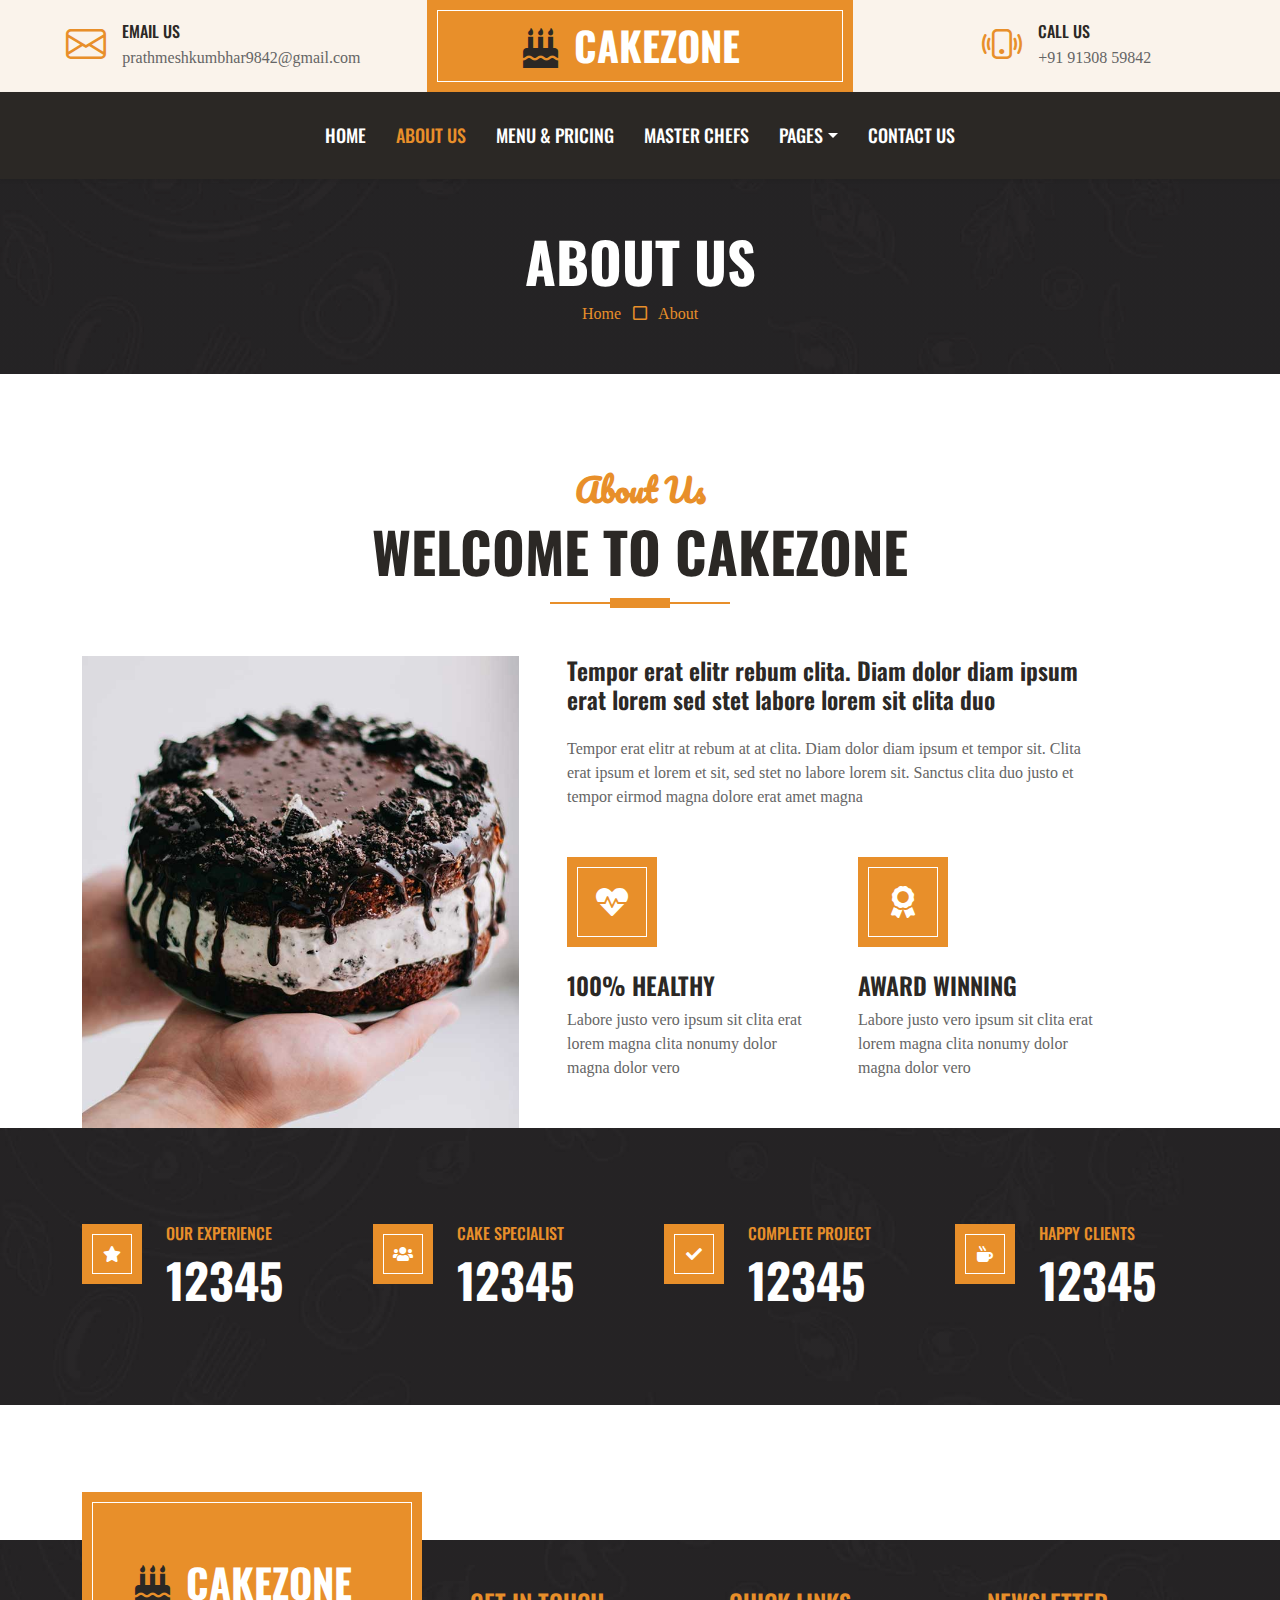
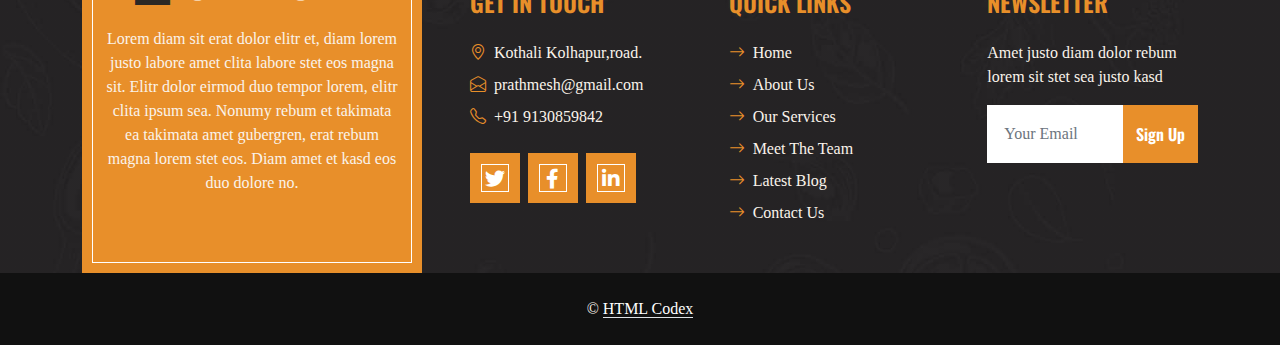
<file: about.html>
<!DOCTYPE html>
<html lang="en">

<head>
    <meta charset="utf-8">
    <title>CakeZone - Cake Shop </title>
    <meta content="width=device-width, initial-scale=1.0" name="viewport">
    <meta content="Free HTML Templates" name="keywords">
    <meta content="Free HTML Templates" name="description">

    <!-- Favicon -->
    <link href="img/favicon.ico" rel="icon">

    <!-- Google Web Fonts -->
    <link rel="preconnect" href="https://fonts.googleapis.com">
    <link rel="preconnect" href="https://fonts.gstatic.com" crossorigin>
    <link href="https://fonts.googleapis.com/css2?family=Open+Sans:wght@400;600&family=Oswald:wght@500;600;700&family=Pacifico&display=swap" rel="stylesheet"> 

    <!-- Icon Font Stylesheet -->
    <link href="https://cdnjs.cloudflare.com/ajax/libs/font-awesome/5.10.0/css/all.min.css" rel="stylesheet">
    <link href="https://cdn.jsdelivr.net/npm/bootstrap-icons@1.4.1/font/bootstrap-icons.css" rel="stylesheet">

    <!-- Libraries Stylesheet -->
    <link href="lib/owlcarousel/assets/owl.carousel.min.css" rel="stylesheet">

    <!-- Customized Bootstrap Stylesheet -->
    <link href="css/bootstrap.min.css" rel="stylesheet">

    <!-- Template Stylesheet -->
    <link href="css/style.css" rel="stylesheet">
</head>

<body>
    <!-- Topbar Start -->
    <div class="container-fluid px-0 d-none d-lg-block">
        <div class="row gx-0">
            <div class="col-lg-4 text-center bg-secondary py-3">
                <div class="d-inline-flex align-items-center justify-content-center">
                    <i class="bi bi-envelope fs-1 text-primary me-3"></i>
                    <div class="text-start">
                        <h6 class="text-uppercase mb-1">Email Us</h6>
                        <span>prathmeshkumbhar9842@gmail.com</span>
                    </div>
                </div>
            </div>
            <div class="col-lg-4 text-center bg-primary border-inner py-3">
                <div class="d-inline-flex align-items-center justify-content-center">
                    <a href="index.html" class="navbar-brand">
                        <h1 class="m-0 text-uppercase text-white"><i class="fa fa-birthday-cake fs-1 text-dark me-3"></i>CakeZone</h1>
                    </a>
                </div>
            </div>
            <div class="col-lg-4 text-center bg-secondary py-3">
                <div class="d-inline-flex align-items-center justify-content-center">
                    <i class="bi bi-phone-vibrate fs-1 text-primary me-3"></i>
                    <div class="text-start">
                        <h6 class="text-uppercase mb-1">Call Us</h6>
                        <span>+91 91308 59842</span>
                    </div>
                </div>
            </div>
        </div>
    </div>
    <!-- Topbar End -->


    <!-- Navbar Start -->
    <nav class="navbar navbar-expand-lg bg-dark navbar-dark shadow-sm py-3 py-lg-0 px-3 px-lg-0">
        <a href="index.html" class="navbar-brand d-block d-lg-none">
            <h1 class="m-0 text-uppercase text-white"><i class="fa fa-birthday-cake fs-1 text-primary me-3"></i>CakeZone</h1>
        </a>
        <button class="navbar-toggler" type="button" data-bs-toggle="collapse" data-bs-target="#navbarCollapse">
            <span class="navbar-toggler-icon"></span>
        </button>
        <div class="collapse navbar-collapse" id="navbarCollapse">
            <div class="navbar-nav ms-auto mx-lg-auto py-0">
                <a href="index.html" class="nav-item nav-link">Home</a>
                <a href="about.html" class="nav-item nav-link active">About Us</a>
                <a href="menu.html" class="nav-item nav-link">Menu & Pricing</a>
                <a href="team.html" class="nav-item nav-link">Master Chefs</a>
                <div class="nav-item dropdown">
                    <a href="#" class="nav-link dropdown-toggle" data-bs-toggle="dropdown">Pages</a>
                    <div class="dropdown-menu m-0">
                        <a href="service.html" class="dropdown-item">Our Service</a>
                        <a href="testimonial.html" class="dropdown-item">Testimonial</a>
                    </div>
                </div>
                <a href="contact.html" class="nav-item nav-link">Contact Us</a>
            </div>
        </div>
    </nav>
    <!-- Navbar End -->


    <!-- Page Header Start -->
    <div class="container-fluid bg-dark bg-img p-5 mb-5">
        <div class="row">
            <div class="col-12 text-center">
                <h1 class="display-4 text-uppercase text-white">About Us</h1>
                <a href="">Home</a>
                <i class="far fa-square text-primary px-2"></i>
                <a href="">About</a>
            </div>
        </div>
    </div>
    <!-- Page Header End -->


    <!-- About Start -->
    <div class="container-fluid pt-5">
        <div class="container">
            <div class="section-title position-relative text-center mx-auto mb-5 pb-3" style="max-width: 600px;">
                <h2 class="text-primary font-secondary">About Us</h2>
                <h1 class="display-4 text-uppercase">Welcome To CakeZone</h1>
            </div>
            <div class="row gx-5">
                <div class="col-lg-5 mb-5 mb-lg-0" style="min-height: 400px;">
                    <div class="position-relative h-100">
                        <img class="position-absolute w-100 h-100" src="img/about.jpg" style="object-fit: cover;">
                    </div>
                </div>
                <div class="col-lg-6 pb-5">
                    <h4 class="mb-4">Tempor erat elitr rebum clita. Diam dolor diam ipsum erat lorem sed stet labore lorem sit clita duo</h4>
                    <p class="mb-5">Tempor erat elitr at rebum at at clita. Diam dolor diam ipsum et tempor sit. Clita erat ipsum et lorem et sit, sed stet no labore lorem sit. Sanctus clita duo justo et tempor eirmod magna dolore erat amet magna</p>
                    <div class="row g-5">
                        <div class="col-sm-6">
                            <div class="d-flex align-items-center justify-content-center bg-primary border-inner mb-4" style="width: 90px; height: 90px;">
                                <i class="fa fa-heartbeat fa-2x text-white"></i>
                            </div>
                            <h4 class="text-uppercase">100% Healthy</h4>
                            <p class="mb-0">Labore justo vero ipsum sit clita erat lorem magna clita nonumy dolor magna dolor vero</p>
                        </div>
                        <div class="col-sm-6">
                            <div class="d-flex align-items-center justify-content-center bg-primary border-inner mb-4" style="width: 90px; height: 90px;">
                                <i class="fa fa-award fa-2x text-white"></i>
                            </div>
                            <h4 class="text-uppercase">Award Winning</h4>
                            <p class="mb-0">Labore justo vero ipsum sit clita erat lorem magna clita nonumy dolor magna dolor vero</p>
                        </div>
                    </div>
                </div>
            </div>
        </div>
    </div>
    <!-- About End -->


    <!-- Facts Start -->
    <div class="container-fluid bg-img py-5 mb-5">
        <div class="container py-5">
            <div class="row gx-5 gy-4">
                <div class="col-lg-3 col-md-6">
                    <div class="d-flex">
                        <div class="bg-primary border-inner d-flex align-items-center justify-content-center mb-3" style="width: 60px; height: 60px;">
                            <i class="fa fa-star text-white"></i>
                        </div>
                        <div class="ps-4">
                            <h6 class="text-primary text-uppercase">Our Experience</h6>
                            <h1 class="display-5 text-white mb-0" data-toggle="counter-up">12345</h1>
                        </div>
                    </div>
                </div>
                <div class="col-lg-3 col-md-6">
                    <div class="d-flex">
                        <div class="bg-primary border-inner d-flex align-items-center justify-content-center mb-3" style="width: 60px; height: 60px;">
                            <i class="fa fa-users text-white"></i>
                        </div>
                        <div class="ps-4">
                            <h6 class="text-primary text-uppercase">Cake Specialist</h6>
                            <h1 class="display-5 text-white mb-0" data-toggle="counter-up">12345</h1>
                        </div>
                    </div>
                </div>
                <div class="col-lg-3 col-md-6">
                    <div class="d-flex">
                        <div class="bg-primary border-inner d-flex align-items-center justify-content-center mb-3" style="width: 60px; height: 60px;">
                            <i class="fa fa-check text-white"></i>
                        </div>
                        <div class="ps-4">
                            <h6 class="text-primary text-uppercase">Complete Project</h6>
                            <h1 class="display-5 text-white mb-0" data-toggle="counter-up">12345</h1>
                        </div>
                    </div>
                </div>
                <div class="col-lg-3 col-md-6">
                    <div class="d-flex">
                        <div class="bg-primary border-inner d-flex align-items-center justify-content-center mb-3" style="width: 60px; height: 60px;">
                            <i class="fa fa-mug-hot text-white"></i>
                        </div>
                        <div class="ps-4">
                            <h6 class="text-primary text-uppercase">Happy Clients</h6>
                            <h1 class="display-5 text-white mb-0" data-toggle="counter-up">12345</h1>
                        </div>
                    </div>
                </div>
            </div>
        </div>
    </div>
    <!-- Facts End -->


    <!-- Footer Start -->
    <div class="container-fluid bg-dark bg-img text-secondary" style="margin-top: 135px">
        <div class="container">
            <div class="row gx-5">
                <div class="col-lg-4 col-md-6 mt-lg-n5">
                    <div class="d-flex flex-column align-items-center justify-content-center text-center h-100 bg-primary border-inner p-4">
                        <a href="index.html" class="navbar-brand">
                            <h1 class="m-0 text-uppercase text-white"><i class="fa fa-birthday-cake fs-1 text-dark me-3"></i>CakeZone</h1>
                        </a>
                        <p class="mt-3">Lorem diam sit erat dolor elitr et, diam lorem justo labore amet clita labore stet eos magna sit. Elitr dolor eirmod duo tempor lorem, elitr clita ipsum sea. Nonumy rebum et takimata ea takimata amet gubergren, erat rebum magna lorem stet eos. Diam amet et kasd eos duo dolore no.</p>
                    </div>
                </div>
                <div class="col-lg-8 col-md-6">
                    <div class="row gx-5">
                        <div class="col-lg-4 col-md-12 pt-5 mb-5">
                            <h4 class="text-primary text-uppercase mb-4">Get In Touch</h4>
                            <div class="d-flex mb-2">
                                <i class="bi bi-geo-alt text-primary me-2"></i>
                                <p class="mb-0">Kothali Kolhapur,road.</p>
                            </div>
                            <div class="d-flex mb-2">
                                <i class="bi bi-envelope-open text-primary me-2"></i>
                                <p class="mb-0">prathmesh@gmail.com</p>
                            </div>
                            <div class="d-flex mb-2">
                                <i class="bi bi-telephone text-primary me-2"></i>
                                <p class="mb-0">+91 9130859842</p>
                            </div>
                            <div class="d-flex mt-4">
                                <a class="btn btn-lg btn-primary btn-lg-square border-inner rounded-0 me-2" href="#"><i class="fab fa-twitter fw-normal"></i></a>
                                <a class="btn btn-lg btn-primary btn-lg-square border-inner rounded-0 me-2" href="#"><i class="fab fa-facebook-f fw-normal"></i></a>
                                <a class="btn btn-lg btn-primary btn-lg-square border-inner rounded-0 me-2" href="#"><i class="fab fa-linkedin-in fw-normal"></i></a>
                            </div>
                        </div>
                        <div class="col-lg-4 col-md-12 pt-0 pt-lg-5 mb-5">
                            <h4 class="text-primary text-uppercase mb-4">Quick Links</h4>
                            <div class="d-flex flex-column justify-content-start">
                                <a class="text-secondary mb-2" href="#"><i class="bi bi-arrow-right text-primary me-2"></i>Home</a>
                                <a class="text-secondary mb-2" href="#"><i class="bi bi-arrow-right text-primary me-2"></i>About Us</a>
                                <a class="text-secondary mb-2" href="#"><i class="bi bi-arrow-right text-primary me-2"></i>Our Services</a>
                                <a class="text-secondary mb-2" href="#"><i class="bi bi-arrow-right text-primary me-2"></i>Meet The Team</a>
                                <a class="text-secondary mb-2" href="#"><i class="bi bi-arrow-right text-primary me-2"></i>Latest Blog</a>
                                <a class="text-secondary" href="#"><i class="bi bi-arrow-right text-primary me-2"></i>Contact Us</a>
                            </div>
                        </div>
                        <div class="col-lg-4 col-md-12 pt-0 pt-lg-5 mb-5">
                            <h4 class="text-primary text-uppercase mb-4">Newsletter</h4>
                            <p>Amet justo diam dolor rebum lorem sit stet sea justo kasd</p>
                            <form action="">
                                <div class="input-group">
                                    <input type="text" class="form-control border-white p-3" placeholder="Your Email">
                                    <button class="btn btn-primary">Sign Up</button>
                                </div>
                            </form>
                        </div>
                    </div>
                </div>
            </div>
        </div>
    </div>
    <div class="container-fluid text-secondary py-4" style="background: #111111;">
        <div class="container text-center">
            <p class="mb-0">&copy; <a class="text-white border-bottom" href="#"></a><a class="text-white border-bottom" href="https://htmlcodex.com">HTML Codex</a></p>
        </div>
    </div>
    <!-- Footer End -->


    <!-- Back to Top -->
    <a href="#" class="btn btn-primary border-inner py-3 fs-4 back-to-top"><i class="bi bi-arrow-up"></i></a>


    <!-- JavaScript Libraries -->
    <script src="https://code.jquery.com/jquery-3.4.1.min.js"></script>
    <script src="https://cdn.jsdelivr.net/npm/bootstrap@5.0.0/dist/js/bootstrap.bundle.min.js"></script>
    <script src="lib/easing/easing.min.js"></script>
    <script src="lib/waypoints/waypoints.min.js"></script>
    <script src="lib/counterup/counterup.min.js"></script>
    <script src="lib/owlcarousel/owl.carousel.min.js"></script>

    <!-- Template Javascript -->
    <script src="js/main.js"></script>
</body>

</html>
</file>
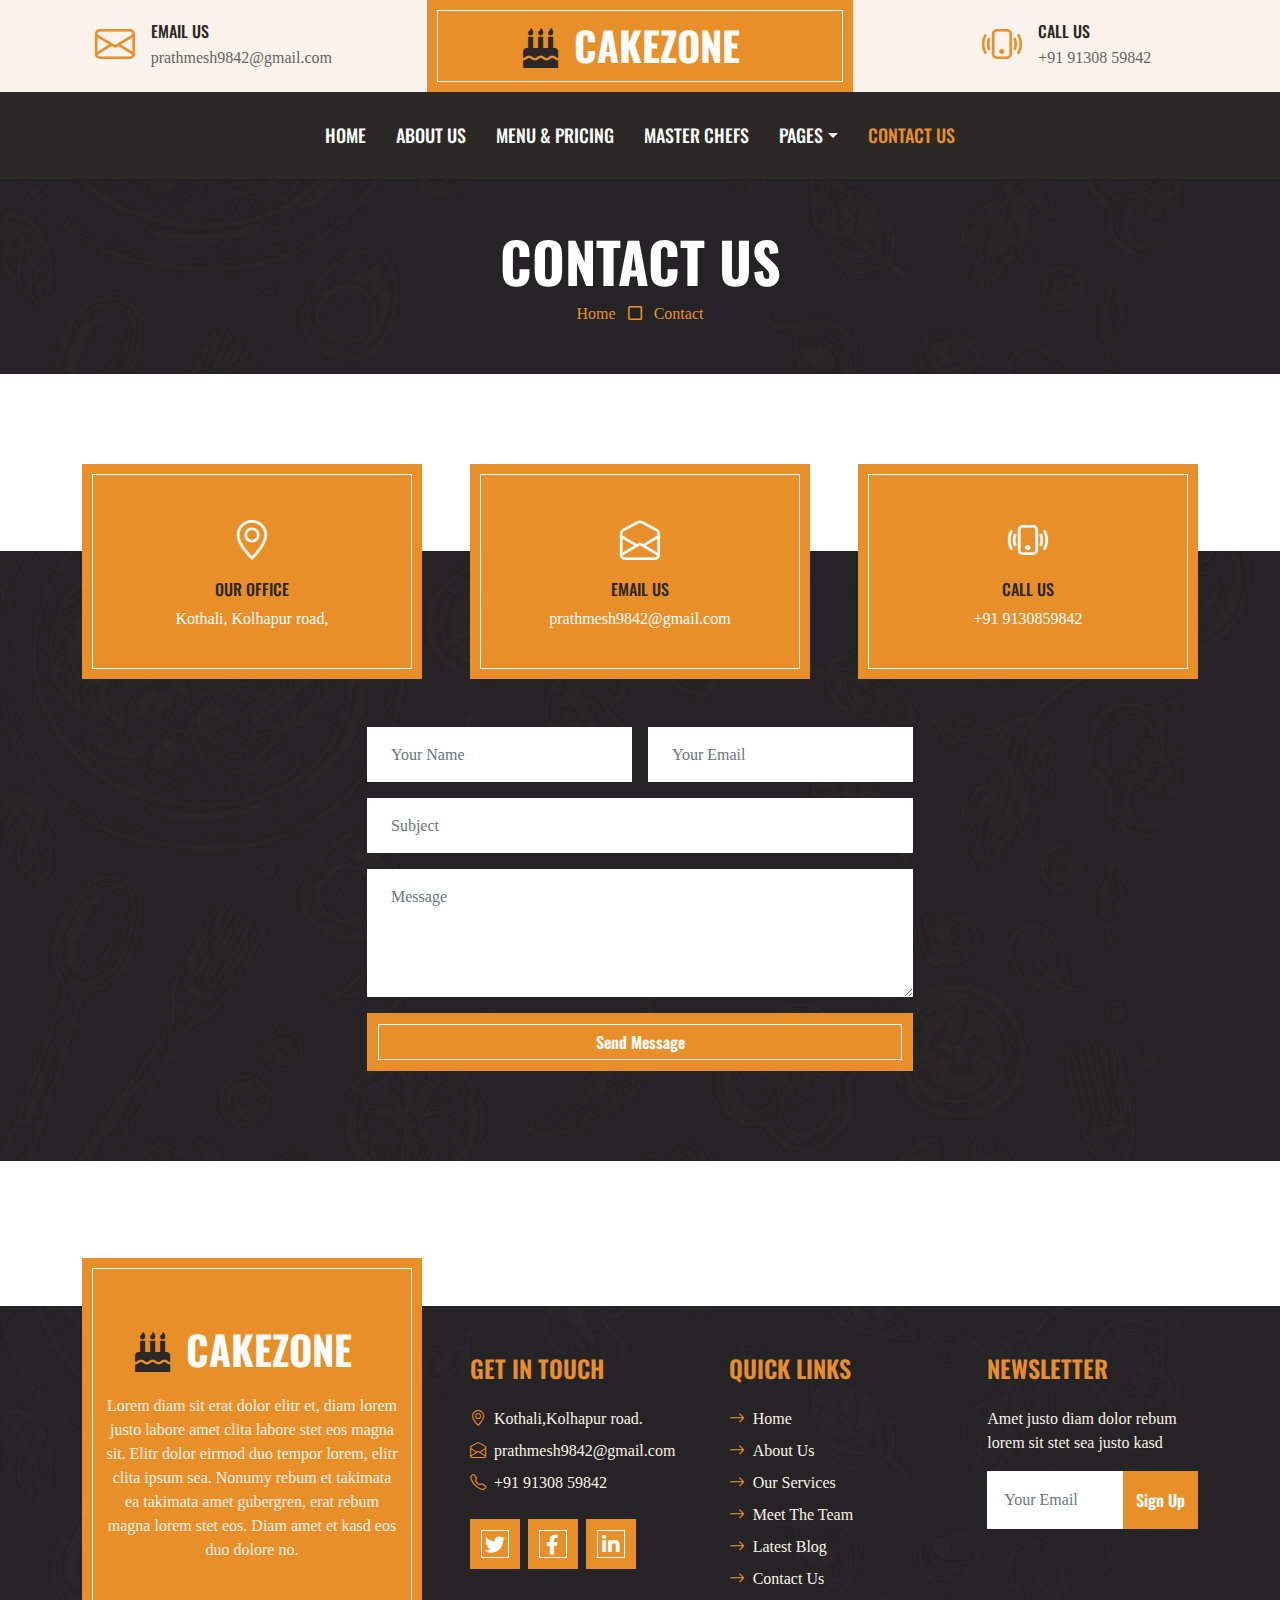
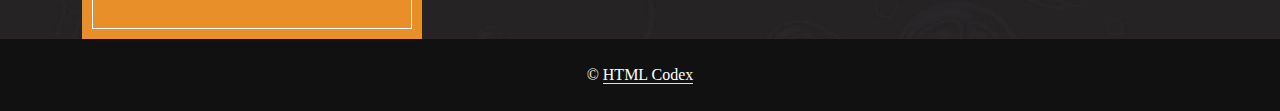
<file: contact.html>
<!DOCTYPE html>
<html lang="en">

<head>
    <meta charset="utf-8">
    <title>CakeZone </title>
    <meta content="width=device-width, initial-scale=1.0" name="viewport">
    <meta content="Free HTML Templates" name="keywords">
    <meta content="Free HTML Templates" name="description">

    <!-- Favicon -->
    <link href="img/favicon.ico" rel="icon">

    <!-- Google Web Fonts -->
    <link rel="preconnect" href="https://fonts.googleapis.com">
    <link rel="preconnect" href="https://fonts.gstatic.com" crossorigin>
    <link href="https://fonts.googleapis.com/css2?family=Open+Sans:wght@400;600&family=Oswald:wght@500;600;700&family=Pacifico&display=swap" rel="stylesheet"> 

    <!-- Icon Font Stylesheet -->
    <link href="https://cdnjs.cloudflare.com/ajax/libs/font-awesome/5.10.0/css/all.min.css" rel="stylesheet">
    <link href="https://cdn.jsdelivr.net/npm/bootstrap-icons@1.4.1/font/bootstrap-icons.css" rel="stylesheet">

    <!-- Libraries Stylesheet -->
    <link href="lib/owlcarousel/assets/owl.carousel.min.css" rel="stylesheet">

    <!-- Customized Bootstrap Stylesheet -->
    <link href="css/bootstrap.min.css" rel="stylesheet">

    <!-- Template Stylesheet -->
    <link href="css/style.css" rel="stylesheet">
</head>

<body>
    <!-- Topbar Start -->
    <div class="container-fluid px-0 d-none d-lg-block">
        <div class="row gx-0">
            <div class="col-lg-4 text-center bg-secondary py-3">
                <div class="d-inline-flex align-items-center justify-content-center">
                    <i class="bi bi-envelope fs-1 text-primary me-3"></i>
                    <div class="text-start">
                        <h6 class="text-uppercase mb-1">Email Us</h6>
                        <span>prathmesh9842@gmail.com</span>
                    </div>
                </div>
            </div>
            <div class="col-lg-4 text-center bg-primary border-inner py-3">
                <div class="d-inline-flex align-items-center justify-content-center">
                    <a href="index.html" class="navbar-brand">
                        <h1 class="m-0 text-uppercase text-white"><i class="fa fa-birthday-cake fs-1 text-dark me-3"></i>CakeZone</h1>
                    </a>
                </div>
            </div>
            <div class="col-lg-4 text-center bg-secondary py-3">
                <div class="d-inline-flex align-items-center justify-content-center">
                    <i class="bi bi-phone-vibrate fs-1 text-primary me-3"></i>
                    <div class="text-start">
                        <h6 class="text-uppercase mb-1">Call Us</h6>
                        <span>+91 91308 59842</span>
                    </div>
                </div>
            </div>
        </div>
    </div>
    <!-- Topbar End -->


    <!-- Navbar Start -->
    <nav class="navbar navbar-expand-lg bg-dark navbar-dark shadow-sm py-3 py-lg-0 px-3 px-lg-0">
        <a href="index.html" class="navbar-brand d-block d-lg-none">
            <h1 class="m-0 text-uppercase text-white"><i class="fa fa-birthday-cake fs-1 text-primary me-3"></i>CakeZone</h1>
        </a>
        <button class="navbar-toggler" type="button" data-bs-toggle="collapse" data-bs-target="#navbarCollapse">
            <span class="navbar-toggler-icon"></span>
        </button>
        <div class="collapse navbar-collapse" id="navbarCollapse">
            <div class="navbar-nav ms-auto mx-lg-auto py-0">
                <a href="index.html" class="nav-item nav-link">Home</a>
                <a href="about.html" class="nav-item nav-link">About Us</a>
                <a href="menu.html" class="nav-item nav-link">Menu & Pricing</a>
                <a href="team.html" class="nav-item nav-link">Master Chefs</a>
                <div class="nav-item dropdown">
                    <a href="#" class="nav-link dropdown-toggle" data-bs-toggle="dropdown">Pages</a>
                    <div class="dropdown-menu m-0">
                        <a href="service.html" class="dropdown-item">Our Service</a>
                        <a href="testimonial.html" class="dropdown-item">Testimonial</a>
                    </div>
                </div>
                <a href="contact.html" class="nav-item nav-link active">Contact Us</a>
            </div>
        </div>
    </nav>
    <!-- Navbar End -->


    <!-- Page Header Start -->
    <div class="container-fluid bg-dark bg-img p-5 mb-5">
        <div class="row">
            <div class="col-12 text-center">
                <h1 class="display-4 text-uppercase text-white">Contact Us</h1>
                <a href="">Home</a>
                <i class="far fa-square text-primary px-2"></i>
                <a href="">Contact</a>
            </div>
        </div>
    </div>
    <!-- Page Header End -->


    <!-- Contact Start -->
    <div class="container-fluid contact position-relative px-5" style="margin-top: 90px;">
        <div class="container">
            <div class="row g-5 mb-5">
                <div class="col-lg-4 col-md-6">
                    <div class="bg-primary border-inner text-center text-white p-5">
                        <i class="bi bi-geo-alt fs-1 text-white"></i>
                        <h6 class="text-uppercase my-2">Our Office</h6>
                        <span>Kothali, Kolhapur road,</span>
                    </div>
                </div>
                <div class="col-lg-4 col-md-6">
                    <div class="bg-primary border-inner text-center text-white p-5">
                        <i class="bi bi-envelope-open fs-1 text-white"></i>
                        <h6 class="text-uppercase my-2">Email Us</h6>
                        <span>prathmesh9842@gmail.com</span>
                    </div>
                </div>
                <div class="col-lg-4 col-md-6">
                    <div class="bg-primary border-inner text-center text-white p-5">
                        <i class="bi bi-phone-vibrate fs-1 text-white"></i>
                        <h6 class="text-uppercase my-2">Call Us</h6>
                        <span>+91 9130859842</span>
                    </div>
                </div>
            </div>
            <div class="row justify-content-center">
                <div class="col-lg-6">
                    <form>
                        <div class="row g-3">
                            <div class="col-sm-6">
                                <input type="text" class="form-control bg-light border-0 px-4" placeholder="Your Name" style="height: 55px;">
                            </div>
                            <div class="col-sm-6">
                                <input type="email" class="form-control bg-light border-0 px-4" placeholder="Your Email" style="height: 55px;">
                            </div>
                            <div class="col-sm-12">
                                <input type="text" class="form-control bg-light border-0 px-4" placeholder="Subject" style="height: 55px;">
                            </div>
                            <div class="col-sm-12">
                                <textarea class="form-control bg-light border-0 px-4 py-3" rows="4" placeholder="Message"></textarea>
                            </div>
                            <div class="col-sm-12">
                                <button class="btn btn-primary border-inner w-100 py-3" type="submit">Send Message</button>
                            </div>
                        </div>
                    </form>
                </div>
            </div>
        </div>
    </div>
    <!-- Contact End -->


    <!-- Footer Start -->
    <div class="container-fluid bg-dark bg-img text-secondary" style="margin-top: 235px">
        <div class="container">
            <div class="row gx-5">
                <div class="col-lg-4 col-md-6 mt-lg-n5">
                    <div class="d-flex flex-column align-items-center justify-content-center text-center h-100 bg-primary border-inner p-4">
                        <a href="index.html" class="navbar-brand">
                            <h1 class="m-0 text-uppercase text-white"><i class="fa fa-birthday-cake fs-1 text-dark me-3"></i>CakeZone</h1>
                        </a>
                        <p class="mt-3">Lorem diam sit erat dolor elitr et, diam lorem justo labore amet clita labore stet eos magna sit. Elitr dolor eirmod duo tempor lorem, elitr clita ipsum sea. Nonumy rebum et takimata ea takimata amet gubergren, erat rebum magna lorem stet eos. Diam amet et kasd eos duo dolore no.</p>
                    </div>
                </div>
                <div class="col-lg-8 col-md-6">
                    <div class="row gx-5">
                        <div class="col-lg-4 col-md-12 pt-5 mb-5">
                            <h4 class="text-primary text-uppercase mb-4">Get In Touch</h4>
                            <div class="d-flex mb-2">
                                <i class="bi bi-geo-alt text-primary me-2"></i>
                                <p class="mb-0">Kothali,Kolhapur road.</p>
                            </div>
                            <div class="d-flex mb-2">
                                <i class="bi bi-envelope-open text-primary me-2"></i>
                                <p class="mb-0">prathmesh9842@gmail.com</p>
                            </div>
                            <div class="d-flex mb-2">
                                <i class="bi bi-telephone text-primary me-2"></i>
                                <p class="mb-0">+91 91308 59842</p>
                            </div>
                            <div class="d-flex mt-4">
                                <a class="btn btn-lg btn-primary btn-lg-square border-inner rounded-0 me-2" href="#"><i class="fab fa-twitter fw-normal"></i></a>
                                <a class="btn btn-lg btn-primary btn-lg-square border-inner rounded-0 me-2" href="#"><i class="fab fa-facebook-f fw-normal"></i></a>
                                <a class="btn btn-lg btn-primary btn-lg-square border-inner rounded-0 me-2" href="#"><i class="fab fa-linkedin-in fw-normal"></i></a>
                            </div>
                        </div>
                        <div class="col-lg-4 col-md-12 pt-0 pt-lg-5 mb-5">
                            <h4 class="text-primary text-uppercase mb-4">Quick Links</h4>
                            <div class="d-flex flex-column justify-content-start">
                                <a class="text-secondary mb-2" href="#"><i class="bi bi-arrow-right text-primary me-2"></i>Home</a>
                                <a class="text-secondary mb-2" href="#"><i class="bi bi-arrow-right text-primary me-2"></i>About Us</a>
                                <a class="text-secondary mb-2" href="#"><i class="bi bi-arrow-right text-primary me-2"></i>Our Services</a>
                                <a class="text-secondary mb-2" href="#"><i class="bi bi-arrow-right text-primary me-2"></i>Meet The Team</a>
                                <a class="text-secondary mb-2" href="#"><i class="bi bi-arrow-right text-primary me-2"></i>Latest Blog</a>
                                <a class="text-secondary" href="#"><i class="bi bi-arrow-right text-primary me-2"></i>Contact Us</a>
                            </div>
                        </div>
                        <div class="col-lg-4 col-md-12 pt-0 pt-lg-5 mb-5">
                            <h4 class="text-primary text-uppercase mb-4">Newsletter</h4>
                            <p>Amet justo diam dolor rebum lorem sit stet sea justo kasd</p>
                            <form action="">
                                <div class="input-group">
                                    <input type="text" class="form-control border-white p-3" placeholder="Your Email">
                                    <button class="btn btn-primary">Sign Up</button>
                                </div>
                            </form>
                        </div>
                    </div>
                </div>
            </div>
        </div>
    </div>
    <div class="container-fluid text-secondary py-4" style="background: #111111;">
        <div class="container text-center">
            <p class="mb-0">&copy; <a class="text-white border-bottom" href="#"></a><a class="text-white border-bottom" href="https://htmlcodex.com">HTML Codex</a></p>
        </div>
    </div>
    <!-- Footer End -->


    <!-- Back to Top -->
    <a href="#" class="btn btn-primary border-inner py-3 fs-4 back-to-top"><i class="bi bi-arrow-up"></i></a>


    <!-- JavaScript Libraries -->
    <script src="https://code.jquery.com/jquery-3.4.1.min.js"></script>
    <script src="https://cdn.jsdelivr.net/npm/bootstrap@5.0.0/dist/js/bootstrap.bundle.min.js"></script>
    <script src="lib/easing/easing.min.js"></script>
    <script src="lib/waypoints/waypoints.min.js"></script>
    <script src="lib/counterup/counterup.min.js"></script>
    <script src="lib/owlcarousel/owl.carousel.min.js"></script>

    <!-- Template Javascript -->
    <script src="js/main.js"></script>
</body>

</html>
</file>
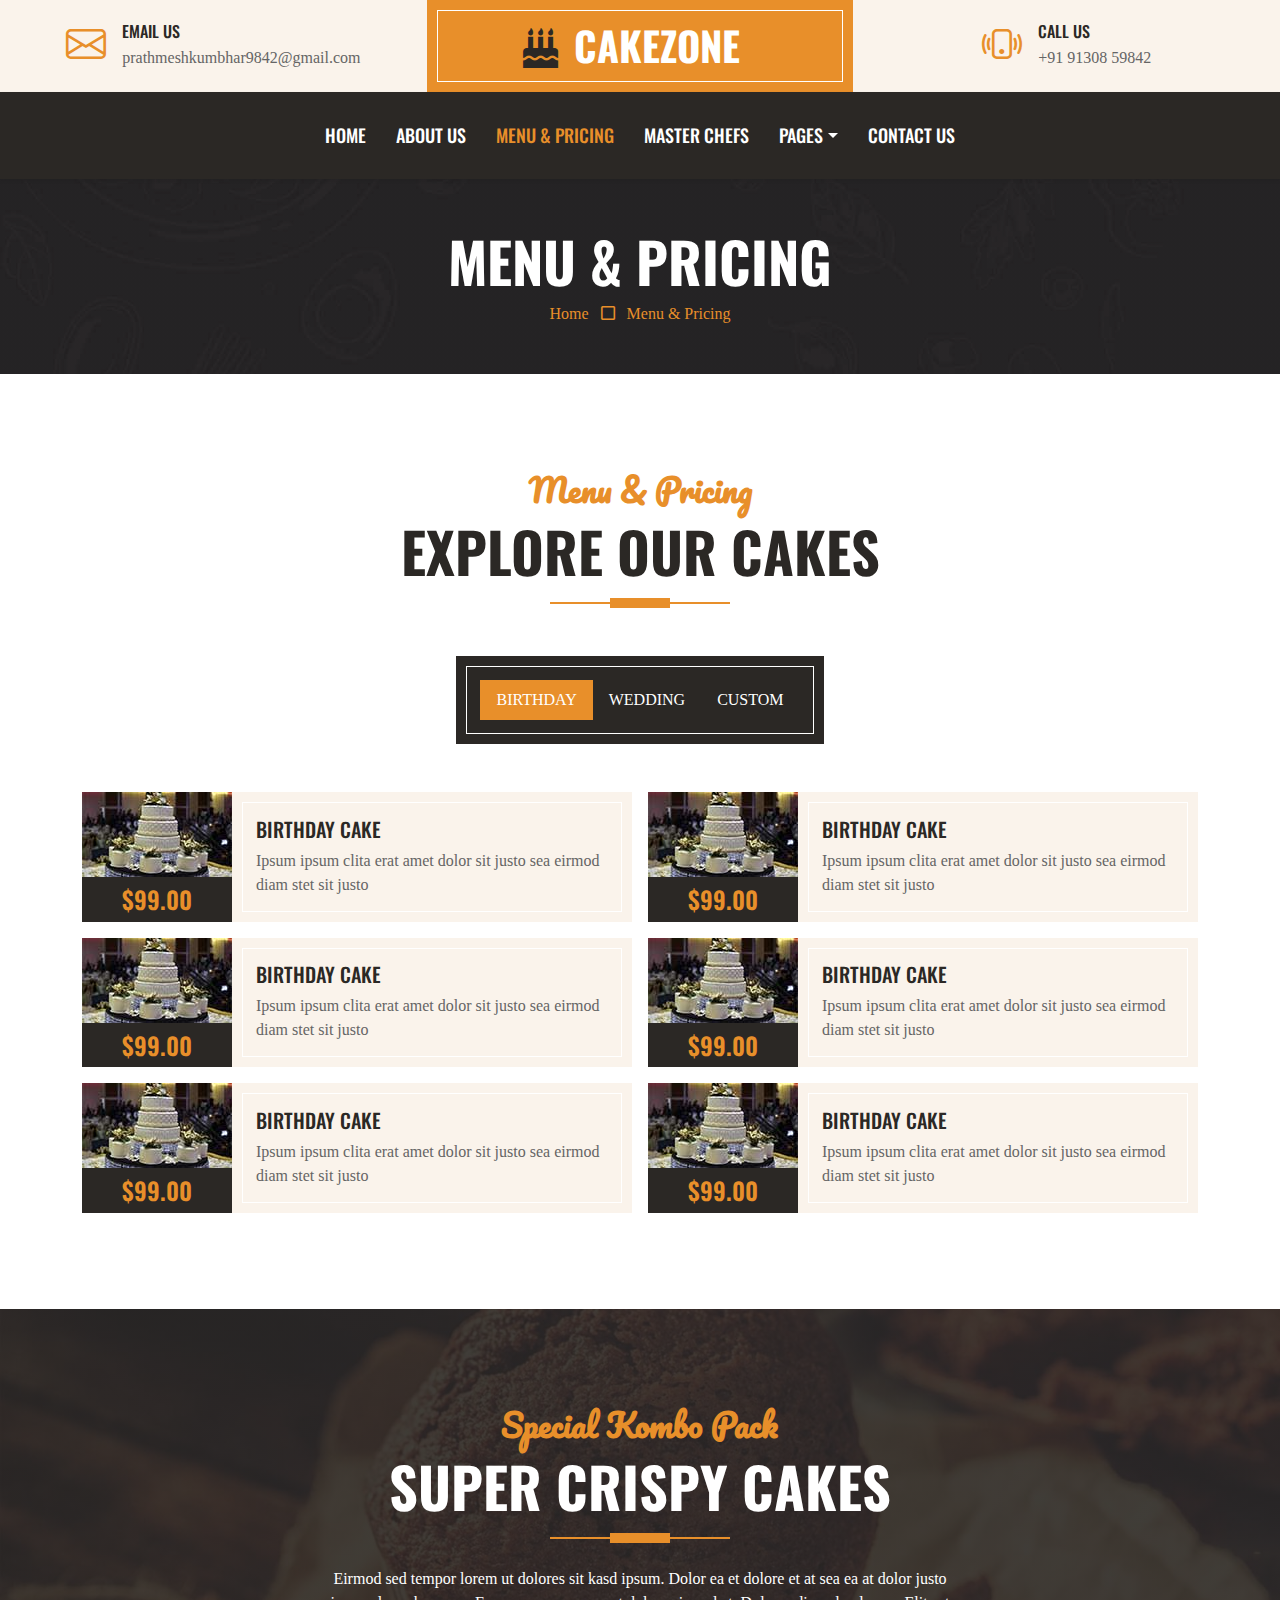
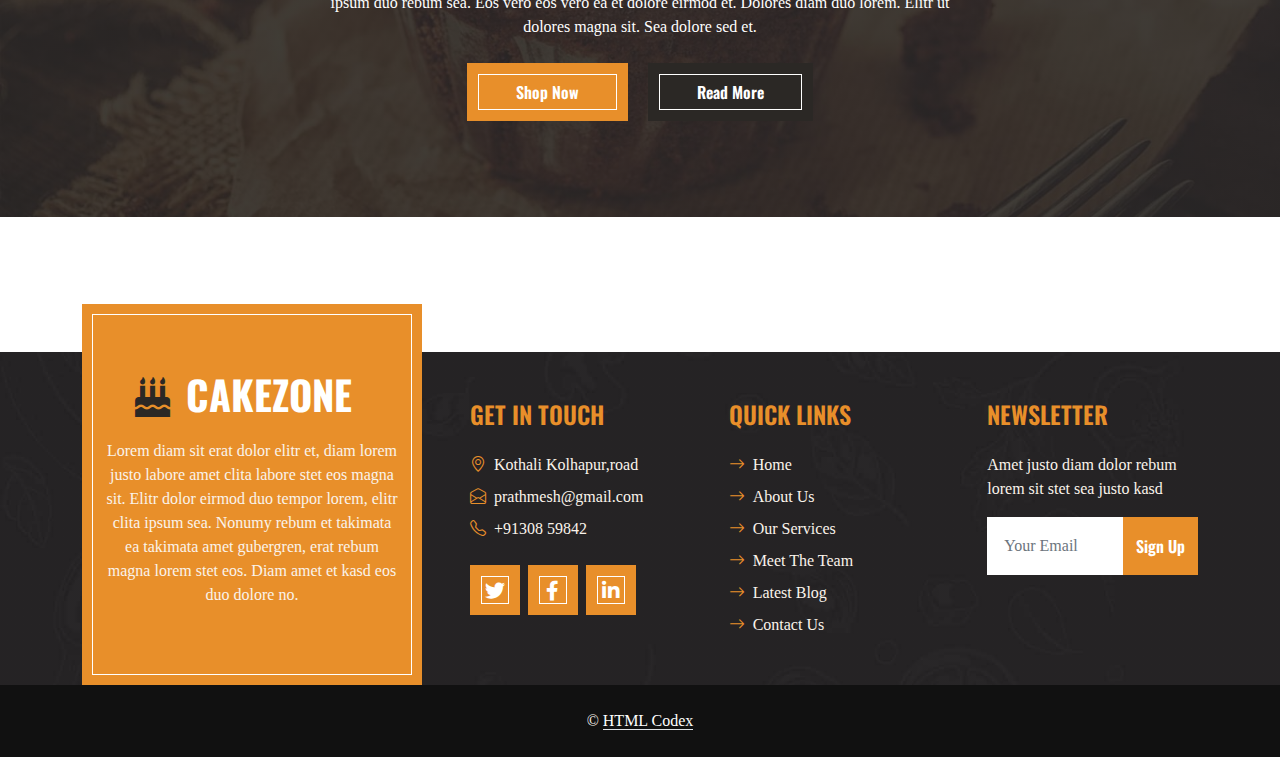
<file: menu.html>
<!DOCTYPE html>
<html lang="en">

<head>
    <meta charset="utf-8">
    <title>CakeZone - Cake Shop Website Template</title>
    <meta content="width=device-width, initial-scale=1.0" name="viewport">
    <meta content="Free HTML Templates" name="keywords">
    <meta content="Free HTML Templates" name="description">

    <!-- Favicon -->
    <link href="img/favicon.ico" rel="icon">

    <!-- Google Web Fonts -->
    <link rel="preconnect" href="https://fonts.googleapis.com">
    <link rel="preconnect" href="https://fonts.gstatic.com" crossorigin>
    <link href="https://fonts.googleapis.com/css2?family=Open+Sans:wght@400;600&family=Oswald:wght@500;600;700&family=Pacifico&display=swap" rel="stylesheet"> 

    <!-- Icon Font Stylesheet -->
    <link href="https://cdnjs.cloudflare.com/ajax/libs/font-awesome/5.10.0/css/all.min.css" rel="stylesheet">
    <link href="https://cdn.jsdelivr.net/npm/bootstrap-icons@1.4.1/font/bootstrap-icons.css" rel="stylesheet">

    <!-- Libraries Stylesheet -->
    <link href="lib/owlcarousel/assets/owl.carousel.min.css" rel="stylesheet">

    <!-- Customized Bootstrap Stylesheet -->
    <link href="css/bootstrap.min.css" rel="stylesheet">

    <!-- Template Stylesheet -->
    <link href="css/style.css" rel="stylesheet">
</head>

<body>
    <!-- Topbar Start -->
    <div class="container-fluid px-0 d-none d-lg-block">
        <div class="row gx-0">
            <div class="col-lg-4 text-center bg-secondary py-3">
                <div class="d-inline-flex align-items-center justify-content-center">
                    <i class="bi bi-envelope fs-1 text-primary me-3"></i>
                    <div class="text-start">
                        <h6 class="text-uppercase mb-1">Email Us</h6>
                        <span>prathmeshkumbhar9842@gmail.com</span>
                    </div>
                </div>
            </div>
            <div class="col-lg-4 text-center bg-primary border-inner py-3">
                <div class="d-inline-flex align-items-center justify-content-center">
                    <a href="index.html" class="navbar-brand">
                        <h1 class="m-0 text-uppercase text-white"><i class="fa fa-birthday-cake fs-1 text-dark me-3"></i>CakeZone</h1>
                    </a>
                </div>
            </div>
            <div class="col-lg-4 text-center bg-secondary py-3">
                <div class="d-inline-flex align-items-center justify-content-center">
                    <i class="bi bi-phone-vibrate fs-1 text-primary me-3"></i>
                    <div class="text-start">
                        <h6 class="text-uppercase mb-1">Call Us</h6>
                        <span>+91 91308 59842</span>
                    </div>
                </div>
            </div>
        </div>
    </div>
    <!-- Topbar End -->


    <!-- Navbar Start -->
    <nav class="navbar navbar-expand-lg bg-dark navbar-dark shadow-sm py-3 py-lg-0 px-3 px-lg-0">
        <a href="index.html" class="navbar-brand d-block d-lg-none">
            <h1 class="m-0 text-uppercase text-white"><i class="fa fa-birthday-cake fs-1 text-primary me-3"></i>CakeZone</h1>
        </a>
        <button class="navbar-toggler" type="button" data-bs-toggle="collapse" data-bs-target="#navbarCollapse">
            <span class="navbar-toggler-icon"></span>
        </button>
        <div class="collapse navbar-collapse" id="navbarCollapse">
            <div class="navbar-nav ms-auto mx-lg-auto py-0">
                <a href="index.html" class="nav-item nav-link">Home</a>
                <a href="about.html" class="nav-item nav-link">About Us</a>
                <a href="menu.html" class="nav-item nav-link active">Menu & Pricing</a>
                <a href="team.html" class="nav-item nav-link">Master Chefs</a>
                <div class="nav-item dropdown">
                    <a href="#" class="nav-link dropdown-toggle" data-bs-toggle="dropdown">Pages</a>
                    <div class="dropdown-menu m-0">
                        <a href="service.html" class="dropdown-item">Our Service</a>
                        <a href="testimonial.html" class="dropdown-item">Testimonial</a>
                    </div>
                </div>
                <a href="contact.html" class="nav-item nav-link">Contact Us</a>
            </div>
        </div>
    </nav>
    <!-- Navbar End -->


    <!-- Page Header Start -->
    <div class="container-fluid bg-dark bg-img p-5 mb-5">
        <div class="row">
            <div class="col-12 text-center">
                <h1 class="display-4 text-uppercase text-white">Menu & Pricing</h1>
                <a href="">Home</a>
                <i class="far fa-square text-primary px-2"></i>
                <a href="">Menu & Pricing</a>
            </div>
        </div>
    </div>
    <!-- Page Header End -->


    <!-- Products Start -->
    <div class="container-fluid about py-5">
        <div class="container">
            <div class="section-title position-relative text-center mx-auto mb-5 pb-3" style="max-width: 600px;">
                <h2 class="text-primary font-secondary">Menu & Pricing</h2>
                <h1 class="display-4 text-uppercase">Explore Our Cakes</h1>
            </div>
            <div class="tab-class text-center">
                <ul class="nav nav-pills d-inline-flex justify-content-center bg-dark text-uppercase border-inner p-4 mb-5">
                    <li class="nav-item">
                        <a class="nav-link text-white active" data-bs-toggle="pill" href="#tab-1">Birthday</a>
                    </li>
                    <li class="nav-item">
                        <a class="nav-link text-white" data-bs-toggle="pill" href="#tab-2">Wedding</a>
                    </li>
                    <li class="nav-item">
                        <a class="nav-link text-white" data-bs-toggle="pill" href="#tab-3">Custom</a>
                    </li>
                </ul>
                <div class="tab-content">
                    <div id="tab-1" class="tab-pane fade show p-0 active">
                        <div class="row g-3">
                            <div class="col-lg-6">
                                <div class="d-flex h-100">
                                    <div class="flex-shrink-0">
                                        <img class="img-fluid" src="img/cake-1.jpg" alt="" style="width: 150px; height: 85px;">
                                        <h4 class="bg-dark text-primary p-2 m-0">$99.00</h4>
                                    </div>
                                    <div class="d-flex flex-column justify-content-center text-start bg-secondary border-inner px-4">
                                        <h5 class="text-uppercase">Birthday Cake</h5>
                                        <span>Ipsum ipsum clita erat amet dolor sit justo sea eirmod diam stet sit justo</span>
                                    </div>
                                </div>
                            </div>
                            <div class="col-lg-6">
                                <div class="d-flex h-100">
                                    <div class="flex-shrink-0">
                                        <img class="img-fluid" src="img/cake-1.jpg" alt="" style="width: 150px; height: 85px;">
                                        <h4 class="bg-dark text-primary p-2 m-0">$99.00</h4>
                                    </div>
                                    <div class="d-flex flex-column justify-content-center text-start bg-secondary border-inner px-4">
                                        <h5 class="text-uppercase">Birthday Cake</h5>
                                        <span>Ipsum ipsum clita erat amet dolor sit justo sea eirmod diam stet sit justo</span>
                                    </div>
                                </div>
                            </div>
                            <div class="col-lg-6">
                                <div class="d-flex h-100">
                                    <div class="flex-shrink-0">
                                        <img class="img-fluid" src="img/cake-1.jpg" alt="" style="width: 150px; height: 85px;">
                                        <h4 class="bg-dark text-primary p-2 m-0">$99.00</h4>
                                    </div>
                                    <div class="d-flex flex-column justify-content-center text-start bg-secondary border-inner px-4">
                                        <h5 class="text-uppercase">Birthday Cake</h5>
                                        <span>Ipsum ipsum clita erat amet dolor sit justo sea eirmod diam stet sit justo</span>
                                    </div>
                                </div>
                            </div>
                            <div class="col-lg-6">
                                <div class="d-flex h-100">
                                    <div class="flex-shrink-0">
                                        <img class="img-fluid" src="img/cake-1.jpg" alt="" style="width: 150px; height: 85px;">
                                        <h4 class="bg-dark text-primary p-2 m-0">$99.00</h4>
                                    </div>
                                    <div class="d-flex flex-column justify-content-center text-start bg-secondary border-inner px-4">
                                        <h5 class="text-uppercase">Birthday Cake</h5>
                                        <span>Ipsum ipsum clita erat amet dolor sit justo sea eirmod diam stet sit justo</span>
                                    </div>
                                </div>
                            </div>
                            <div class="col-lg-6">
                                <div class="d-flex h-100">
                                    <div class="flex-shrink-0">
                                        <img class="img-fluid" src="img/cake-1.jpg" alt="" style="width: 150px; height: 85px;">
                                        <h4 class="bg-dark text-primary p-2 m-0">$99.00</h4>
                                    </div>
                                    <div class="d-flex flex-column justify-content-center text-start bg-secondary border-inner px-4">
                                        <h5 class="text-uppercase">Birthday Cake</h5>
                                        <span>Ipsum ipsum clita erat amet dolor sit justo sea eirmod diam stet sit justo</span>
                                    </div>
                                </div>
                            </div>
                            <div class="col-lg-6">
                                <div class="d-flex h-100">
                                    <div class="flex-shrink-0">
                                        <img class="img-fluid" src="img/cake-1.jpg" alt="" style="width: 150px; height: 85px;">
                                        <h4 class="bg-dark text-primary p-2 m-0">$99.00</h4>
                                    </div>
                                    <div class="d-flex flex-column justify-content-center text-start bg-secondary border-inner px-4">
                                        <h5 class="text-uppercase">Birthday Cake</h5>
                                        <span>Ipsum ipsum clita erat amet dolor sit justo sea eirmod diam stet sit justo</span>
                                    </div>
                                </div>
                            </div>
                        </div>
                    </div>
                    <div id="tab-2" class="tab-pane fade show p-0">
                        <div class="row g-3">
                            <div class="col-lg-6">
                                <div class="d-flex h-100">
                                    <div class="flex-shrink-0">
                                        <img class="img-fluid" src="img/cake-2.jpg" alt="" style="width: 150px; height: 85px;">
                                        <h4 class="bg-dark text-primary p-2 m-0">$99.00</h4>
                                    </div>
                                    <div class="d-flex flex-column justify-content-center text-start bg-secondary border-inner px-4">
                                        <h5 class="text-uppercase">Wedding Cake</h5>
                                        <span>Ipsum ipsum clita erat amet dolor sit justo sea eirmod diam stet sit justo</span>
                                    </div>
                                </div>
                            </div>
                            <div class="col-lg-6">
                                <div class="d-flex h-100">
                                    <div class="flex-shrink-0">
                                        <img class="img-fluid" src="img/cake-2.jpg" alt="" style="width: 150px; height: 85px;">
                                        <h4 class="bg-dark text-primary p-2 m-0">$99.00</h4>
                                    </div>
                                    <div class="d-flex flex-column justify-content-center text-start bg-secondary border-inner px-4">
                                        <h5 class="text-uppercase">Wedding Cake</h5>
                                        <span>Ipsum ipsum clita erat amet dolor sit justo sea eirmod diam stet sit justo</span>
                                    </div>
                                </div>
                            </div>
                            <div class="col-lg-6">
                                <div class="d-flex h-100">
                                    <div class="flex-shrink-0">
                                        <img class="img-fluid" src="img/cake-2.jpg" alt="" style="width: 150px; height: 85px;">
                                        <h4 class="bg-dark text-primary p-2 m-0">$99.00</h4>
                                    </div>
                                    <div class="d-flex flex-column justify-content-center text-start bg-secondary border-inner px-4">
                                        <h5 class="text-uppercase">Wedding Cake</h5>
                                        <span>Ipsum ipsum clita erat amet dolor sit justo sea eirmod diam stet sit justo</span>
                                    </div>
                                </div>
                            </div>
                            <div class="col-lg-6">
                                <div class="d-flex h-100">
                                    <div class="flex-shrink-0">
                                        <img class="img-fluid" src="img/cake-2.jpg" alt="" style="width: 150px; height: 85px;">
                                        <h4 class="bg-dark text-primary p-2 m-0">$99.00</h4>
                                    </div>
                                    <div class="d-flex flex-column justify-content-center text-start bg-secondary border-inner px-4">
                                        <h5 class="text-uppercase">Wedding Cake</h5>
                                        <span>Ipsum ipsum clita erat amet dolor sit justo sea eirmod diam stet sit justo</span>
                                    </div>
                                </div>
                            </div>
                            <div class="col-lg-6">
                                <div class="d-flex h-100">
                                    <div class="flex-shrink-0">
                                        <img class="img-fluid" src="img/cake-2.jpg" alt="" style="width: 150px; height: 85px;">
                                        <h4 class="bg-dark text-primary p-2 m-0">$99.00</h4>
                                    </div>
                                    <div class="d-flex flex-column justify-content-center text-start bg-secondary border-inner px-4">
                                        <h5 class="text-uppercase">Wedding Cake</h5>
                                        <span>Ipsum ipsum clita erat amet dolor sit justo sea eirmod diam stet sit justo</span>
                                    </div>
                                </div>
                            </div>
                            <div class="col-lg-6">
                                <div class="d-flex h-100">
                                    <div class="flex-shrink-0">
                                        <img class="img-fluid" src="img/cake-2.jpg" alt="" style="width: 150px; height: 85px;">
                                        <h4 class="bg-dark text-primary p-2 m-0">$99.00</h4>
                                    </div>
                                    <div class="d-flex flex-column justify-content-center text-start bg-secondary border-inner px-4">
                                        <h5 class="text-uppercase">Wedding Cake</h5>
                                        <span>Ipsum ipsum clita erat amet dolor sit justo sea eirmod diam stet sit justo</span>
                                    </div>
                                </div>
                            </div>
                        </div>
                    </div>
                    <div id="tab-3" class="tab-pane fade show p-0">
                        <div class="row g-3">
                            <div class="col-lg-6">
                                <div class="d-flex h-100">
                                    <div class="flex-shrink-0">
                                        <img class="img-fluid" src="img/cake-3.jpg" alt="" style="width: 150px; height: 85px;">
                                        <h4 class="bg-dark text-primary p-2 m-0">$99.00</h4>
                                    </div>
                                    <div class="d-flex flex-column justify-content-center text-start bg-secondary border-inner px-4">
                                        <h5 class="text-uppercase">Custom Cake</h5>
                                        <span>Ipsum ipsum clita erat amet dolor sit justo sea eirmod diam stet sit justo</span>
                                    </div>
                                </div>
                            </div>
                            <div class="col-lg-6">
                                <div class="d-flex h-100">
                                    <div class="flex-shrink-0">
                                        <img class="img-fluid" src="img/cake-3.jpg" alt="" style="width: 150px; height: 85px;">
                                        <h4 class="bg-dark text-primary p-2 m-0">$99.00</h4>
                                    </div>
                                    <div class="d-flex flex-column justify-content-center text-start bg-secondary border-inner px-4">
                                        <h5 class="text-uppercase">Custom Cake</h5>
                                        <span>Ipsum ipsum clita erat amet dolor sit justo sea eirmod diam stet sit justo</span>
                                    </div>
                                </div>
                            </div>
                            <div class="col-lg-6">
                                <div class="d-flex h-100">
                                    <div class="flex-shrink-0">
                                        <img class="img-fluid" src="img/cake-3.jpg" alt="" style="width: 150px; height: 85px;">
                                        <h4 class="bg-dark text-primary p-2 m-0">$99.00</h4>
                                    </div>
                                    <div class="d-flex flex-column justify-content-center text-start bg-secondary border-inner px-4">
                                        <h5 class="text-uppercase">Custom Cake</h5>
                                        <span>Ipsum ipsum clita erat amet dolor sit justo sea eirmod diam stet sit justo</span>
                                    </div>
                                </div>
                            </div>
                            <div class="col-lg-6">
                                <div class="d-flex h-100">
                                    <div class="flex-shrink-0">
                                        <img class="img-fluid" src="img/cake-3.jpg" alt="" style="width: 150px; height: 85px;">
                                        <h4 class="bg-dark text-primary p-2 m-0">$99.00</h4>
                                    </div>
                                    <div class="d-flex flex-column justify-content-center text-start bg-secondary border-inner px-4">
                                        <h5 class="text-uppercase">Custom Cake</h5>
                                        <span>Ipsum ipsum clita erat amet dolor sit justo sea eirmod diam stet sit justo</span>
                                    </div>
                                </div>
                            </div>
                            <div class="col-lg-6">
                                <div class="d-flex h-100">
                                    <div class="flex-shrink-0">
                                        <img class="img-fluid" src="img/cake-3.jpg" alt="" style="width: 150px; height: 85px;">
                                        <h4 class="bg-dark text-primary p-2 m-0">$99.00</h4>
                                    </div>
                                    <div class="d-flex flex-column justify-content-center text-start bg-secondary border-inner px-4">
                                        <h5 class="text-uppercase">Custom Cake</h5>
                                        <span>Ipsum ipsum clita erat amet dolor sit justo sea eirmod diam stet sit justo</span>
                                    </div>
                                </div>
                            </div>
                            <div class="col-lg-6">
                                <div class="d-flex h-100">
                                    <div class="flex-shrink-0">
                                        <img class="img-fluid" src="img/cake-3.jpg" alt="" style="width: 150px; height: 85px;">
                                        <h4 class="bg-dark text-primary p-2 m-0">$99.00</h4>
                                    </div>
                                    <div class="d-flex flex-column justify-content-center text-start bg-secondary border-inner px-4">
                                        <h5 class="text-uppercase">Custom Cake</h5>
                                        <span>Ipsum ipsum clita erat amet dolor sit justo sea eirmod diam stet sit justo</span>
                                    </div>
                                </div>
                            </div>
                        </div>
                    </div>
                </div>
            </div>
        </div>
    </div>
    <!-- Products End -->


    <!-- Offer Start -->
    <div class="container-fluid bg-offer my-5 py-5">
        <div class="container py-5">
            <div class="row gx-5 justify-content-center">
                <div class="col-lg-7 text-center">
                    <div class="section-title position-relative text-center mx-auto mb-4 pb-3" style="max-width: 600px;">
                        <h2 class="text-primary font-secondary">Special Kombo Pack</h2>
                        <h1 class="display-4 text-uppercase text-white">Super Crispy Cakes</h1>
                    </div>
                    <p class="text-white mb-4">Eirmod sed tempor lorem ut dolores sit kasd ipsum. Dolor ea et dolore et at sea ea at dolor justo ipsum duo rebum sea. Eos vero eos vero ea et dolore eirmod et. Dolores diam duo lorem. Elitr ut dolores magna sit. Sea dolore sed et.</p>
                    <a href="" class="btn btn-primary border-inner py-3 px-5 me-3">Shop Now</a>
                    <a href="" class="btn btn-dark border-inner py-3 px-5">Read More</a>
                </div>
            </div>
        </div>
    </div>
    <!-- Offer End -->
    

    <!-- Footer Start -->
    <div class="container-fluid bg-img text-secondary" style="margin-top: 135px">
        <div class="container">
            <div class="row gx-5">
                <div class="col-lg-4 col-md-6 mt-lg-n5">
                    <div class="d-flex flex-column align-items-center justify-content-center text-center h-100 bg-primary border-inner p-4">
                        <a href="index.html" class="navbar-brand">
                            <h1 class="m-0 text-uppercase text-white"><i class="fa fa-birthday-cake fs-1 text-dark me-3"></i>CakeZone</h1>
                        </a>
                        <p class="mt-3">Lorem diam sit erat dolor elitr et, diam lorem justo labore amet clita labore stet eos magna sit. Elitr dolor eirmod duo tempor lorem, elitr clita ipsum sea. Nonumy rebum et takimata ea takimata amet gubergren, erat rebum magna lorem stet eos. Diam amet et kasd eos duo dolore no.</p>
                    </div>
                </div>
                <div class="col-lg-8 col-md-6">
                    <div class="row gx-5">
                        <div class="col-lg-4 col-md-12 pt-5 mb-5">
                            <h4 class="text-primary text-uppercase mb-4">Get In Touch</h4>
                            <div class="d-flex mb-2">
                                <i class="bi bi-geo-alt text-primary me-2"></i>
                                <p class="mb-0">Kothali Kolhapur,road</p>
                            </div>
                            <div class="d-flex mb-2">
                                <i class="bi bi-envelope-open text-primary me-2"></i>
                                <p class="mb-0">prathmesh@gmail.com</p>
                            </div>
                            <div class="d-flex mb-2">
                                <i class="bi bi-telephone text-primary me-2"></i>
                                <p class="mb-0">+91308 59842</p>
                            </div>
                            <div class="d-flex mt-4">
                                <a class="btn btn-lg btn-primary btn-lg-square border-inner rounded-0 me-2" href="#"><i class="fab fa-twitter fw-normal"></i></a>
                                <a class="btn btn-lg btn-primary btn-lg-square border-inner rounded-0 me-2" href="#"><i class="fab fa-facebook-f fw-normal"></i></a>
                                <a class="btn btn-lg btn-primary btn-lg-square border-inner rounded-0 me-2" href="#"><i class="fab fa-linkedin-in fw-normal"></i></a>
                            </div>
                        </div>
                        <div class="col-lg-4 col-md-12 pt-0 pt-lg-5 mb-5">
                            <h4 class="text-primary text-uppercase mb-4">Quick Links</h4>
                            <div class="d-flex flex-column justify-content-start">
                                <a class="text-secondary mb-2" href="#"><i class="bi bi-arrow-right text-primary me-2"></i>Home</a>
                                <a class="text-secondary mb-2" href="#"><i class="bi bi-arrow-right text-primary me-2"></i>About Us</a>
                                <a class="text-secondary mb-2" href="#"><i class="bi bi-arrow-right text-primary me-2"></i>Our Services</a>
                                <a class="text-secondary mb-2" href="#"><i class="bi bi-arrow-right text-primary me-2"></i>Meet The Team</a>
                                <a class="text-secondary mb-2" href="#"><i class="bi bi-arrow-right text-primary me-2"></i>Latest Blog</a>
                                <a class="text-secondary" href="#"><i class="bi bi-arrow-right text-primary me-2"></i>Contact Us</a>
                            </div>
                        </div>
                        <div class="col-lg-4 col-md-12 pt-0 pt-lg-5 mb-5">
                            <h4 class="text-primary text-uppercase mb-4">Newsletter</h4>
                            <p>Amet justo diam dolor rebum lorem sit stet sea justo kasd</p>
                            <form action="">
                                <div class="input-group">
                                    <input type="text" class="form-control border-white p-3" placeholder="Your Email">
                                    <button class="btn btn-primary">Sign Up</button>
                                </div>
                            </form>
                        </div>
                    </div>
                </div>
            </div>
        </div>
    </div>
    <div class="container-fluid text-secondary py-4" style="background: #111111;">
        <div class="container text-center">
            <p class="mb-0">&copy; <a class="text-white border-bottom" href="#"></a><a class="text-white border-bottom" href="https://htmlcodex.com">HTML Codex</a></p>
        </div>
    </div>
    <!-- Footer End -->


    <!-- Back to Top -->
    <a href="#" class="btn btn-primary border-inner py-3 fs-4 back-to-top"><i class="bi bi-arrow-up"></i></a>


    <!-- JavaScript Libraries -->
    <script src="https://code.jquery.com/jquery-3.4.1.min.js"></script>
    <script src="https://cdn.jsdelivr.net/npm/bootstrap@5.0.0/dist/js/bootstrap.bundle.min.js"></script>
    <script src="lib/easing/easing.min.js"></script>
    <script src="lib/waypoints/waypoints.min.js"></script>
    <script src="lib/counterup/counterup.min.js"></script>
    <script src="lib/owlcarousel/owl.carousel.min.js"></script>

    <!-- Template Javascript -->
    <script src="js/main.js"></script>
</body>

</html>
</file>
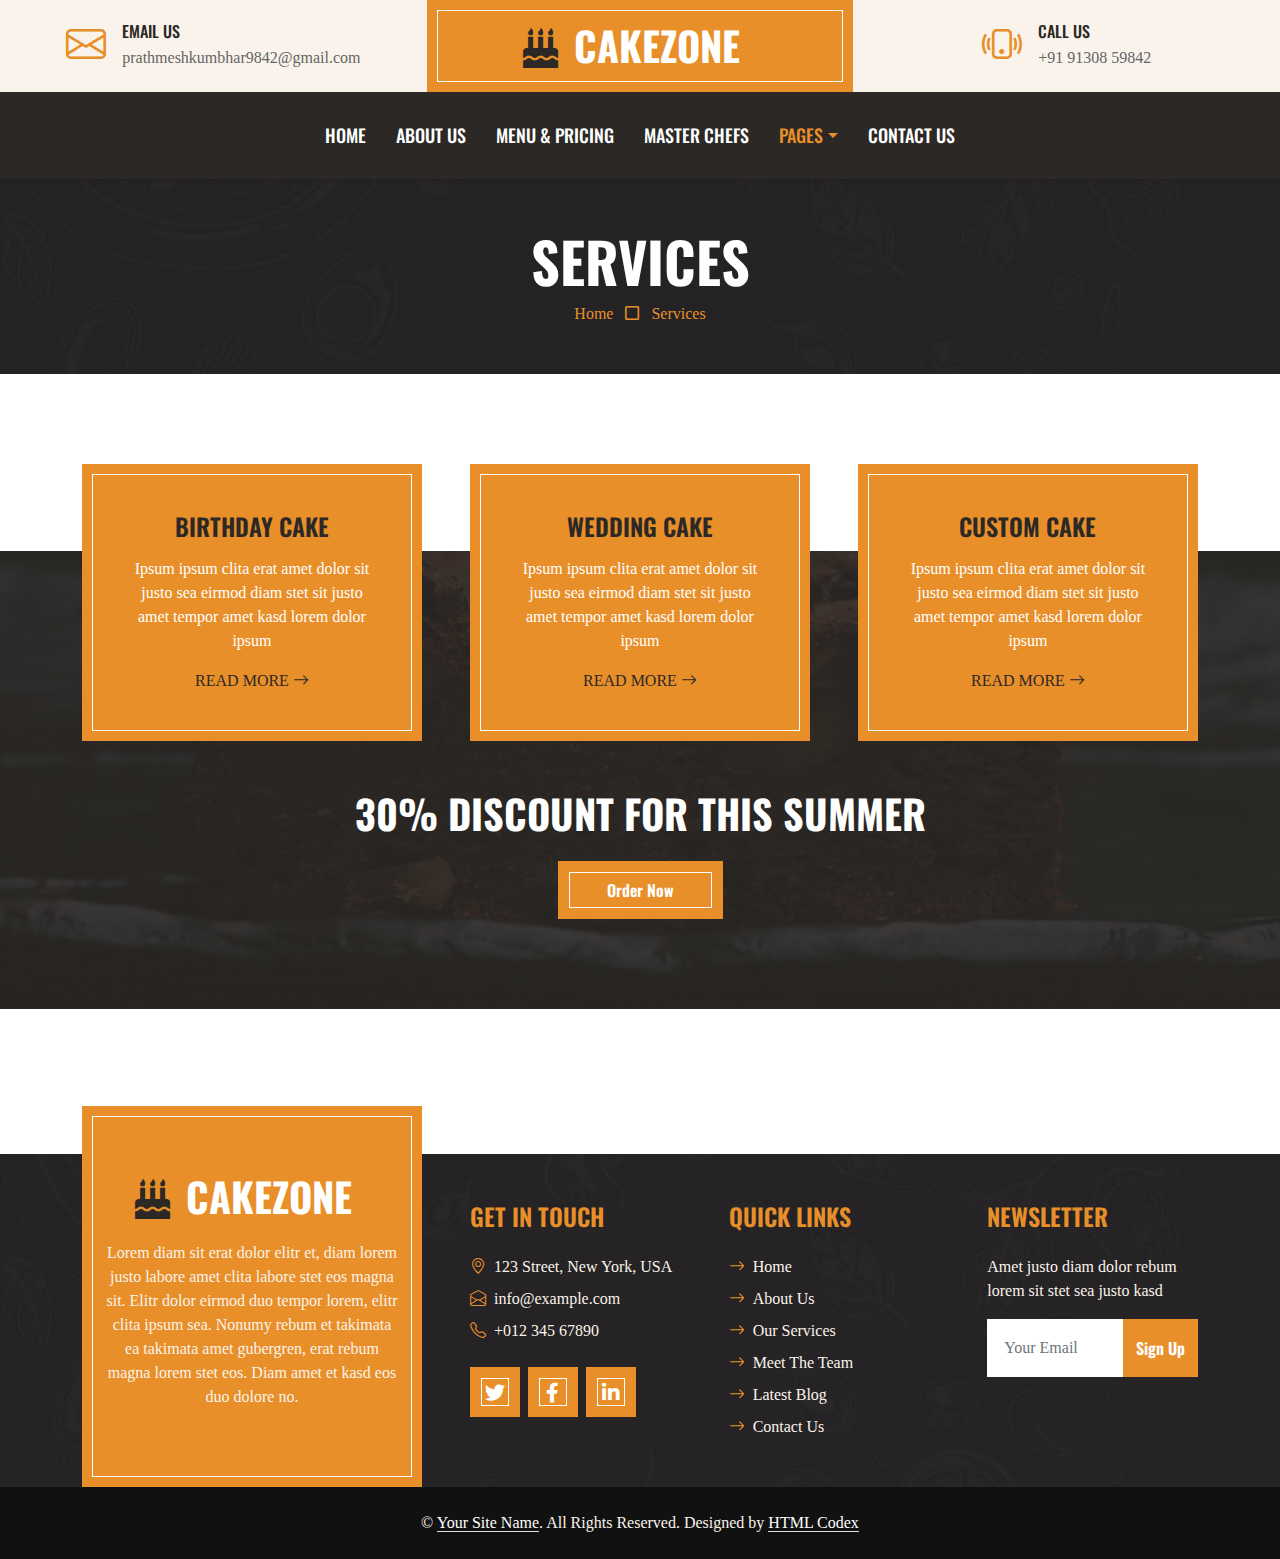
<file: service.html>
<!DOCTYPE html>
<html lang="en">

<head>
    <meta charset="utf-8">
    <title>CakeZone - Cake Shop Website Template</title>
    <meta content="width=device-width, initial-scale=1.0" name="viewport">
    <meta content="Free HTML Templates" name="keywords">
    <meta content="Free HTML Templates" name="description">

    <!-- Favicon -->
    <link href="img/favicon.ico" rel="icon">

    <!-- Google Web Fonts -->
    <link rel="preconnect" href="https://fonts.googleapis.com">
    <link rel="preconnect" href="https://fonts.gstatic.com" crossorigin>
    <link href="https://fonts.googleapis.com/css2?family=Open+Sans:wght@400;600&family=Oswald:wght@500;600;700&family=Pacifico&display=swap" rel="stylesheet"> 

    <!-- Icon Font Stylesheet -->
    <link href="https://cdnjs.cloudflare.com/ajax/libs/font-awesome/5.10.0/css/all.min.css" rel="stylesheet">
    <link href="https://cdn.jsdelivr.net/npm/bootstrap-icons@1.4.1/font/bootstrap-icons.css" rel="stylesheet">

    <!-- Libraries Stylesheet -->
    <link href="lib/owlcarousel/assets/owl.carousel.min.css" rel="stylesheet">

    <!-- Customized Bootstrap Stylesheet -->
    <link href="css/bootstrap.min.css" rel="stylesheet">

    <!-- Template Stylesheet -->
    <link href="css/style.css" rel="stylesheet">
</head>

<body>
    <!-- Topbar Start -->
    <div class="container-fluid px-0 d-none d-lg-block">
        <div class="row gx-0">
            <div class="col-lg-4 text-center bg-secondary py-3">
                <div class="d-inline-flex align-items-center justify-content-center">
                    <i class="bi bi-envelope fs-1 text-primary me-3"></i>
                    <div class="text-start">
                        <h6 class="text-uppercase mb-1">Email Us</h6>
                        <span>prathmeshkumbhar9842@gmail.com</span>
                    </div>
                </div>
            </div>
            <div class="col-lg-4 text-center bg-primary border-inner py-3">
                <div class="d-inline-flex align-items-center justify-content-center">
                    <a href="index.html" class="navbar-brand">
                        <h1 class="m-0 text-uppercase text-white"><i class="fa fa-birthday-cake fs-1 text-dark me-3"></i>CakeZone</h1>
                    </a>
                </div>
            </div>
            <div class="col-lg-4 text-center bg-secondary py-3">
                <div class="d-inline-flex align-items-center justify-content-center">
                    <i class="bi bi-phone-vibrate fs-1 text-primary me-3"></i>
                    <div class="text-start">
                        <h6 class="text-uppercase mb-1">Call Us</h6>
                        <span>+91 91308 59842</span>
                    </div>
                </div>
            </div>
        </div>
    </div>
    <!-- Topbar End -->


    <!-- Navbar Start -->
    <nav class="navbar navbar-expand-lg bg-dark navbar-dark shadow-sm py-3 py-lg-0 px-3 px-lg-0">
        <a href="index.html" class="navbar-brand d-block d-lg-none">
            <h1 class="m-0 text-uppercase text-white"><i class="fa fa-birthday-cake fs-1 text-primary me-3"></i>CakeZone</h1>
        </a>
        <button class="navbar-toggler" type="button" data-bs-toggle="collapse" data-bs-target="#navbarCollapse">
            <span class="navbar-toggler-icon"></span>
        </button>
        <div class="collapse navbar-collapse" id="navbarCollapse">
            <div class="navbar-nav ms-auto mx-lg-auto py-0">
                <a href="index.html" class="nav-item nav-link">Home</a>
                <a href="about.html" class="nav-item nav-link">About Us</a>
                <a href="menu.html" class="nav-item nav-link">Menu & Pricing</a>
                <a href="team.html" class="nav-item nav-link">Master Chefs</a>
                <div class="nav-item dropdown">
                    <a href="#" class="nav-link dropdown-toggle active" data-bs-toggle="dropdown">Pages</a>
                    <div class="dropdown-menu m-0">
                        <a href="service.html" class="dropdown-item active">Our Service</a>
                        <a href="testimonial.html" class="dropdown-item">Testimonial</a>
                    </div>
                </div>
                <a href="contact.html" class="nav-item nav-link">Contact Us</a>
            </div>
        </div>
    </nav>
    <!-- Navbar End -->


    <!-- Page Header Start -->
    <div class="container-fluid bg-dark bg-img p-5 mb-5">
        <div class="row">
            <div class="col-12 text-center">
                <h1 class="display-4 text-uppercase text-white">Services</h1>
                <a href="">Home</a>
                <i class="far fa-square text-primary px-2"></i>
                <a href="">Services</a>
            </div>
        </div>
    </div>
    <!-- Page Header End -->


    <!-- Service Start -->
    <div class="container-fluid service position-relative px-5" style="margin-top: 90px;">
        <div class="container">
            <div class="row g-5">
                <div class="col-lg-4 col-md-6">
                    <div class="bg-primary border-inner text-center text-white p-5">
                        <h4 class="text-uppercase mb-3">Birthday Cake</h4>
                        <p>Ipsum ipsum clita erat amet dolor sit justo sea eirmod diam stet sit justo amet tempor amet kasd lorem dolor ipsum</p>
                        <a class="text-uppercase text-dark" href="">Read More <i class="bi bi-arrow-right"></i></a>
                    </div>
                </div>
                <div class="col-lg-4 col-md-6">
                    <div class="bg-primary border-inner text-center text-white p-5">
                        <h4 class="text-uppercase mb-3">Wedding Cake</h4>
                        <p>Ipsum ipsum clita erat amet dolor sit justo sea eirmod diam stet sit justo amet tempor amet kasd lorem dolor ipsum</p>
                        <a class="text-uppercase text-dark" href="">Read More <i class="bi bi-arrow-right"></i></a>
                    </div>
                </div>
                <div class="col-lg-4 col-md-6">
                    <div class="bg-primary border-inner text-center text-white p-5">
                        <h4 class="text-uppercase mb-3">Custom Cake</h4>
                        <p>Ipsum ipsum clita erat amet dolor sit justo sea eirmod diam stet sit justo amet tempor amet kasd lorem dolor ipsum</p>
                        <a class="text-uppercase text-dark" href="">Read More <i class="bi bi-arrow-right"></i></a>
                    </div>
                </div>
                <div class="col-lg-12 col-md-6 text-center">
                    <h1 class="text-uppercase text-light mb-4">30% Discount For This Summer</h1>
                    <a href="" class="btn btn-primary border-inner py-3 px-5">Order Now</a>
                </div>
            </div>
        </div>
    </div>
    <!-- Service Start -->


    <!-- Footer Start -->
    <div class="container-fluid bg-dark bg-img text-secondary" style="margin-top: 235px">
        <div class="container">
            <div class="row gx-5">
                <div class="col-lg-4 col-md-6 mt-lg-n5">
                    <div class="d-flex flex-column align-items-center justify-content-center text-center h-100 bg-primary border-inner p-4">
                        <a href="index.html" class="navbar-brand">
                            <h1 class="m-0 text-uppercase text-white"><i class="fa fa-birthday-cake fs-1 text-dark me-3"></i>CakeZone</h1>
                        </a>
                        <p class="mt-3">Lorem diam sit erat dolor elitr et, diam lorem justo labore amet clita labore stet eos magna sit. Elitr dolor eirmod duo tempor lorem, elitr clita ipsum sea. Nonumy rebum et takimata ea takimata amet gubergren, erat rebum magna lorem stet eos. Diam amet et kasd eos duo dolore no.</p>
                    </div>
                </div>
                <div class="col-lg-8 col-md-6">
                    <div class="row gx-5">
                        <div class="col-lg-4 col-md-12 pt-5 mb-5">
                            <h4 class="text-primary text-uppercase mb-4">Get In Touch</h4>
                            <div class="d-flex mb-2">
                                <i class="bi bi-geo-alt text-primary me-2"></i>
                                <p class="mb-0">123 Street, New York, USA</p>
                            </div>
                            <div class="d-flex mb-2">
                                <i class="bi bi-envelope-open text-primary me-2"></i>
                                <p class="mb-0">info@example.com</p>
                            </div>
                            <div class="d-flex mb-2">
                                <i class="bi bi-telephone text-primary me-2"></i>
                                <p class="mb-0">+012 345 67890</p>
                            </div>
                            <div class="d-flex mt-4">
                                <a class="btn btn-lg btn-primary btn-lg-square border-inner rounded-0 me-2" href="#"><i class="fab fa-twitter fw-normal"></i></a>
                                <a class="btn btn-lg btn-primary btn-lg-square border-inner rounded-0 me-2" href="#"><i class="fab fa-facebook-f fw-normal"></i></a>
                                <a class="btn btn-lg btn-primary btn-lg-square border-inner rounded-0 me-2" href="#"><i class="fab fa-linkedin-in fw-normal"></i></a>
                            </div>
                        </div>
                        <div class="col-lg-4 col-md-12 pt-0 pt-lg-5 mb-5">
                            <h4 class="text-primary text-uppercase mb-4">Quick Links</h4>
                            <div class="d-flex flex-column justify-content-start">
                                <a class="text-secondary mb-2" href="#"><i class="bi bi-arrow-right text-primary me-2"></i>Home</a>
                                <a class="text-secondary mb-2" href="#"><i class="bi bi-arrow-right text-primary me-2"></i>About Us</a>
                                <a class="text-secondary mb-2" href="#"><i class="bi bi-arrow-right text-primary me-2"></i>Our Services</a>
                                <a class="text-secondary mb-2" href="#"><i class="bi bi-arrow-right text-primary me-2"></i>Meet The Team</a>
                                <a class="text-secondary mb-2" href="#"><i class="bi bi-arrow-right text-primary me-2"></i>Latest Blog</a>
                                <a class="text-secondary" href="#"><i class="bi bi-arrow-right text-primary me-2"></i>Contact Us</a>
                            </div>
                        </div>
                        <div class="col-lg-4 col-md-12 pt-0 pt-lg-5 mb-5">
                            <h4 class="text-primary text-uppercase mb-4">Newsletter</h4>
                            <p>Amet justo diam dolor rebum lorem sit stet sea justo kasd</p>
                            <form action="">
                                <div class="input-group">
                                    <input type="text" class="form-control border-white p-3" placeholder="Your Email">
                                    <button class="btn btn-primary">Sign Up</button>
                                </div>
                            </form>
                        </div>
                    </div>
                </div>
            </div>
        </div>
    </div>
    <div class="container-fluid text-secondary py-4" style="background: #111111;">
        <div class="container text-center">
            <p class="mb-0">&copy; <a class="text-white border-bottom" href="#">Your Site Name</a>. All Rights Reserved. Designed by <a class="text-white border-bottom" href="https://htmlcodex.com">HTML Codex</a></p>
        </div>
    </div>
    <!-- Footer End -->


    <!-- Back to Top -->
    <a href="#" class="btn btn-primary border-inner py-3 fs-4 back-to-top"><i class="bi bi-arrow-up"></i></a>


    <!-- JavaScript Libraries -->
    <script src="https://code.jquery.com/jquery-3.4.1.min.js"></script>
    <script src="https://cdn.jsdelivr.net/npm/bootstrap@5.0.0/dist/js/bootstrap.bundle.min.js"></script>
    <script src="lib/easing/easing.min.js"></script>
    <script src="lib/waypoints/waypoints.min.js"></script>
    <script src="lib/counterup/counterup.min.js"></script>
    <script src="lib/owlcarousel/owl.carousel.min.js"></script>

    <!-- Template Javascript -->
    <script src="js/main.js"></script>
</body>

</html>
</file>
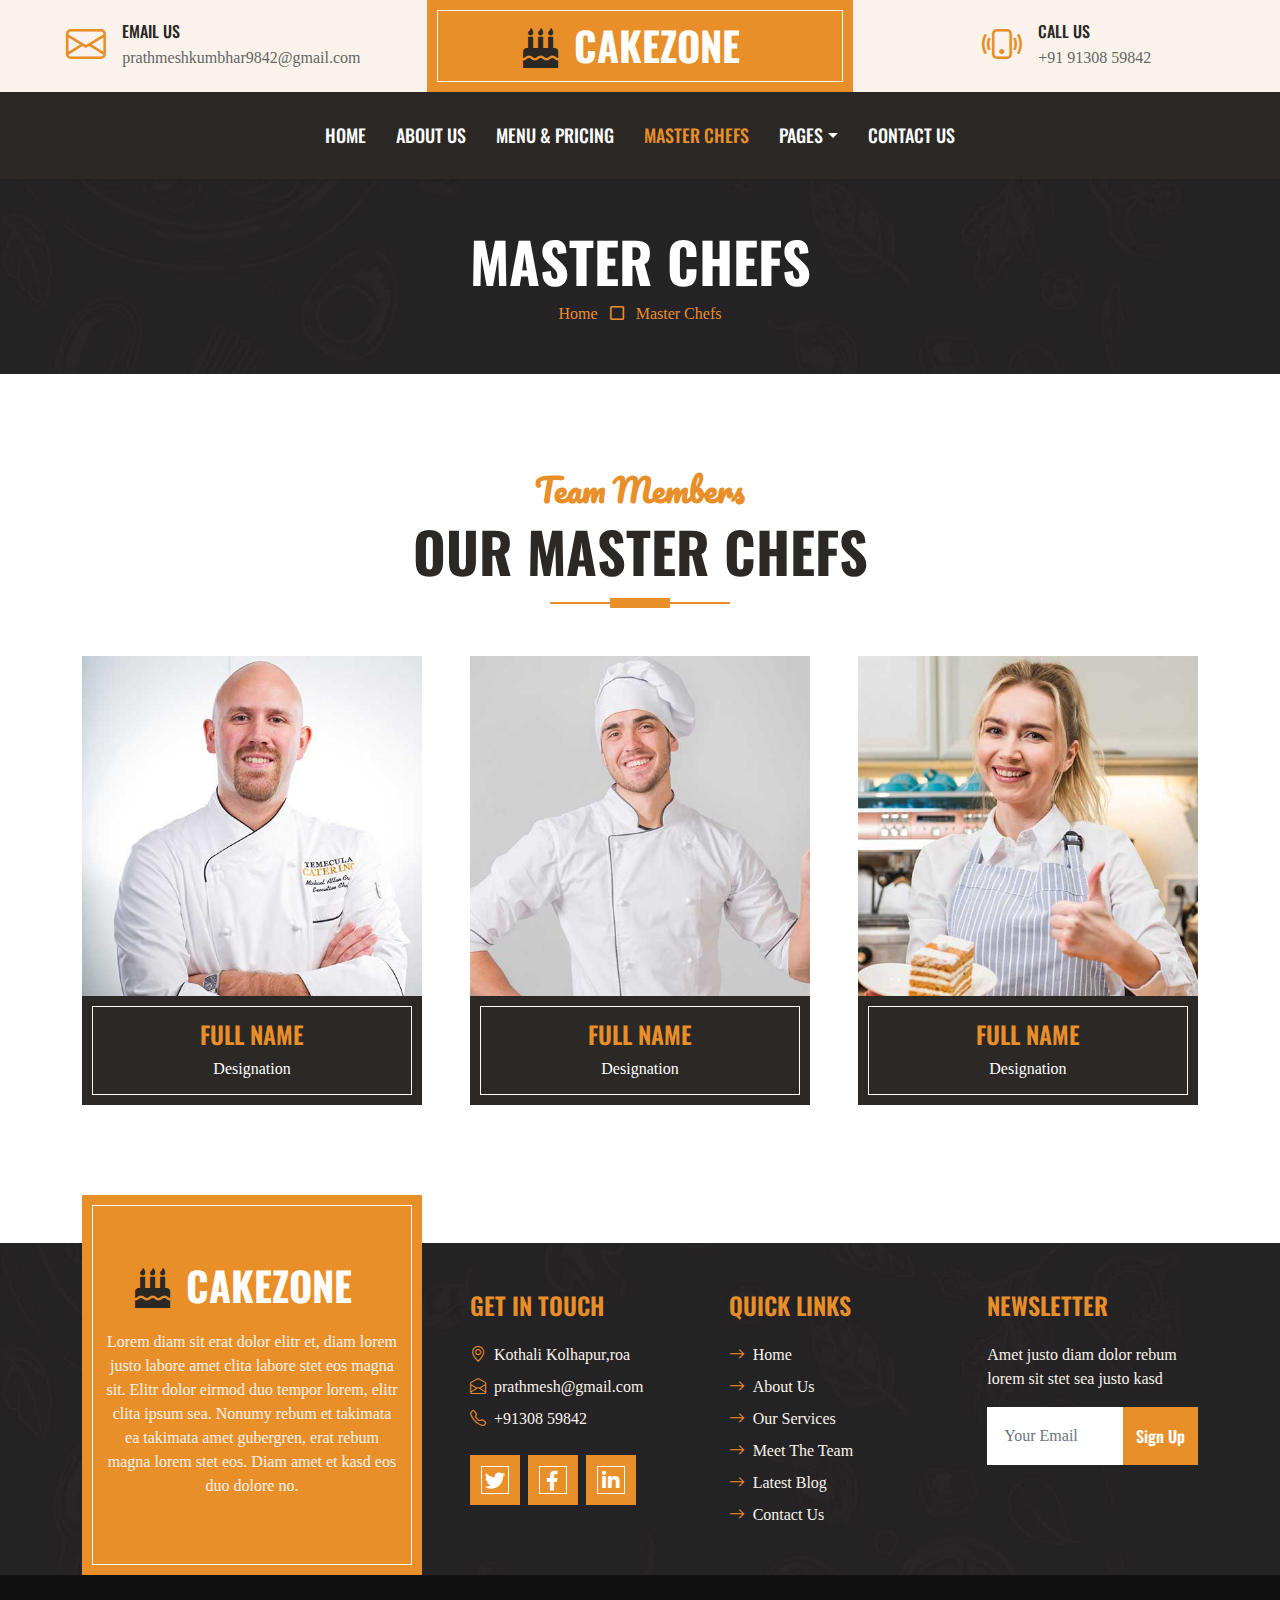
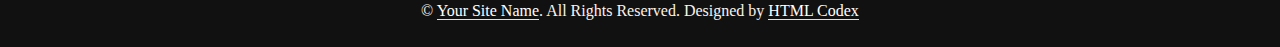
<file: team.html>
<!DOCTYPE html>
<html lang="en">

<head>
    <meta charset="utf-8">
    <title>CakeZone - Cake Shop Website Template</title>
    <meta content="width=device-width, initial-scale=1.0" name="viewport">
    <meta content="Free HTML Templates" name="keywords">
    <meta content="Free HTML Templates" name="description">

    <!-- Favicon -->
    <link href="img/favicon.ico" rel="icon">

    <!-- Google Web Fonts -->
    <link rel="preconnect" href="https://fonts.googleapis.com">
    <link rel="preconnect" href="https://fonts.gstatic.com" crossorigin>
    <link href="https://fonts.googleapis.com/css2?family=Open+Sans:wght@400;600&family=Oswald:wght@500;600;700&family=Pacifico&display=swap" rel="stylesheet"> 

    <!-- Icon Font Stylesheet -->
    <link href="https://cdnjs.cloudflare.com/ajax/libs/font-awesome/5.10.0/css/all.min.css" rel="stylesheet">
    <link href="https://cdn.jsdelivr.net/npm/bootstrap-icons@1.4.1/font/bootstrap-icons.css" rel="stylesheet">

    <!-- Libraries Stylesheet -->
    <link href="lib/owlcarousel/assets/owl.carousel.min.css" rel="stylesheet">

    <!-- Customized Bootstrap Stylesheet -->
    <link href="css/bootstrap.min.css" rel="stylesheet">

    <!-- Template Stylesheet -->
    <link href="css/style.css" rel="stylesheet">
</head>

<body>
    <!-- Topbar Start -->
    <div class="container-fluid px-0 d-none d-lg-block">
        <div class="row gx-0">
            <div class="col-lg-4 text-center bg-secondary py-3">
                <div class="d-inline-flex align-items-center justify-content-center">
                    <i class="bi bi-envelope fs-1 text-primary me-3"></i>
                    <div class="text-start">
                        <h6 class="text-uppercase mb-1">Email Us</h6>
                        <span>prathmeshkumbhar9842@gmail.com</span>
                    </div>
                </div>
            </div>
            <div class="col-lg-4 text-center bg-primary border-inner py-3">
                <div class="d-inline-flex align-items-center justify-content-center">
                    <a href="index.html" class="navbar-brand">
                        <h1 class="m-0 text-uppercase text-white"><i class="fa fa-birthday-cake fs-1 text-dark me-3"></i>CakeZone</h1>
                    </a>
                </div>
            </div>
            <div class="col-lg-4 text-center bg-secondary py-3">
                <div class="d-inline-flex align-items-center justify-content-center">
                    <i class="bi bi-phone-vibrate fs-1 text-primary me-3"></i>
                    <div class="text-start">
                        <h6 class="text-uppercase mb-1">Call Us</h6>
                        <span>+91 91308 59842</span>
                    </div>
                </div>
            </div>
        </div>
    </div>
    <!-- Topbar End -->


    <!-- Navbar Start -->
    <nav class="navbar navbar-expand-lg bg-dark navbar-dark shadow-sm py-3 py-lg-0 px-3 px-lg-0">
        <a href="index.html" class="navbar-brand d-block d-lg-none">
            <h1 class="m-0 text-uppercase text-white"><i class="fa fa-birthday-cake fs-1 text-primary me-3"></i>CakeZone</h1>
        </a>
        <button class="navbar-toggler" type="button" data-bs-toggle="collapse" data-bs-target="#navbarCollapse">
            <span class="navbar-toggler-icon"></span>
        </button>
        <div class="collapse navbar-collapse" id="navbarCollapse">
            <div class="navbar-nav ms-auto mx-lg-auto py-0">
                <a href="index.html" class="nav-item nav-link">Home</a>
                <a href="about.html" class="nav-item nav-link">About Us</a>
                <a href="menu.html" class="nav-item nav-link">Menu & Pricing</a>
                <a href="team.html" class="nav-item nav-link active">Master Chefs</a>
                <div class="nav-item dropdown">
                    <a href="#" class="nav-link dropdown-toggle" data-bs-toggle="dropdown">Pages</a>
                    <div class="dropdown-menu m-0">
                        <a href="service.html" class="dropdown-item">Our Service</a>
                        <a href="testimonial.html" class="dropdown-item">Testimonial</a>
                    </div>
                </div>
                <a href="contact.html" class="nav-item nav-link">Contact Us</a>
            </div>
        </div>
    </nav>
    <!-- Navbar End -->


    <!-- Page Header Start -->
    <div class="container-fluid bg-dark bg-img p-5 mb-5">
        <div class="row">
            <div class="col-12 text-center">
                <h1 class="display-4 text-uppercase text-white">Master Chefs</h1>
                <a href="">Home</a>
                <i class="far fa-square text-primary px-2"></i>
                <a href="">Master Chefs</a>
            </div>
        </div>
    </div>
    <!-- Page Header End -->


    <!-- Team Start -->
    <div class="container-fluid py-5">
        <div class="container">
            <div class="section-title position-relative text-center mx-auto mb-5 pb-3" style="max-width: 600px;">
                <h2 class="text-primary font-secondary">Team Members</h2>
                <h1 class="display-4 text-uppercase">Our Master Chefs</h1>
            </div>
            <div class="row g-5">
                <div class="col-lg-4 col-md-6">
                    <div class="team-item">
                        <div class="position-relative overflow-hidden">
                            <img class="img-fluid w-100" src="img/team-1.jpg" alt="">
                            <div class="team-overlay w-100 h-100 position-absolute top-50 start-50 translate-middle d-flex align-items-center justify-content-center">
                                <div class="d-flex align-items-center justify-content-start">
                                    <a class="btn btn-lg btn-primary btn-lg-square border-inner rounded-0 mx-1" href="#"><i class="fab fa-twitter fw-normal"></i></a>
                                    <a class="btn btn-lg btn-primary btn-lg-square border-inner rounded-0 mx-1" href="#"><i class="fab fa-facebook-f fw-normal"></i></a>
                                    <a class="btn btn-lg btn-primary btn-lg-square border-inner rounded-0 mx-1" href="#"><i class="fab fa-linkedin-in fw-normal"></i></a>
                                </div>
                            </div>
                        </div>
                        <div class="bg-dark border-inner text-center p-4">
                            <h4 class="text-uppercase text-primary">Full Name</h4>
                            <p class="text-white m-0">Designation</p>
                        </div>
                    </div>
                </div>
                <div class="col-lg-4 col-md-6">
                    <div class="team-item">
                        <div class="position-relative overflow-hidden">
                            <img class="img-fluid w-100" src="img/team-2.jpg" alt="">
                            <div class="team-overlay w-100 h-100 position-absolute top-50 start-50 translate-middle d-flex align-items-center justify-content-center">
                                <div class="d-flex align-items-center justify-content-start">
                                    <a class="btn btn-lg btn-primary btn-lg-square border-inner rounded-0 mx-1" href="#"><i class="fab fa-twitter fw-normal"></i></a>
                                    <a class="btn btn-lg btn-primary btn-lg-square border-inner rounded-0 mx-1" href="#"><i class="fab fa-facebook-f fw-normal"></i></a>
                                    <a class="btn btn-lg btn-primary btn-lg-square border-inner rounded-0 mx-1" href="#"><i class="fab fa-linkedin-in fw-normal"></i></a>
                                </div>
                            </div>
                        </div>
                        <div class="bg-dark border-inner text-center p-4">
                            <h4 class="text-uppercase text-primary">Full Name</h4>
                            <p class="text-white m-0">Designation</p>
                        </div>
                    </div>
                </div>
                <div class="col-lg-4 col-md-6">
                    <div class="team-item">
                        <div class="position-relative overflow-hidden">
                            <img class="img-fluid w-100" src="img/team-3.jpg" alt="">
                            <div class="team-overlay w-100 h-100 position-absolute top-50 start-50 translate-middle d-flex align-items-center justify-content-center">
                                <div class="d-flex align-items-center justify-content-start">
                                    <a class="btn btn-lg btn-primary btn-lg-square border-inner rounded-0 mx-1" href="#"><i class="fab fa-twitter fw-normal"></i></a>
                                    <a class="btn btn-lg btn-primary btn-lg-square border-inner rounded-0 mx-1" href="#"><i class="fab fa-facebook-f fw-normal"></i></a>
                                    <a class="btn btn-lg btn-primary btn-lg-square border-inner rounded-0 mx-1" href="#"><i class="fab fa-linkedin-in fw-normal"></i></a>
                                </div>
                            </div>
                        </div>
                        <div class="bg-dark border-inner text-center p-4">
                            <h4 class="text-uppercase text-primary">Full Name</h4>
                            <p class="text-white m-0">Designation</p>
                        </div>
                    </div>
                </div>
            </div>
        </div>
    </div>
    <!-- Team End -->


    <!-- Footer Start -->
    <div class="container-fluid bg-dark bg-img text-secondary" style="margin-top: 90px">
        <div class="container">
            <div class="row gx-5">
                <div class="col-lg-4 col-md-6 mt-lg-n5">
                    <div class="d-flex flex-column align-items-center justify-content-center text-center h-100 bg-primary border-inner p-4">
                        <a href="index.html" class="navbar-brand">
                            <h1 class="m-0 text-uppercase text-white"><i class="fa fa-birthday-cake fs-1 text-dark me-3"></i>CakeZone</h1>
                        </a>
                        <p class="mt-3">Lorem diam sit erat dolor elitr et, diam lorem justo labore amet clita labore stet eos magna sit. Elitr dolor eirmod duo tempor lorem, elitr clita ipsum sea. Nonumy rebum et takimata ea takimata amet gubergren, erat rebum magna lorem stet eos. Diam amet et kasd eos duo dolore no.</p>
                    </div>
                </div>
                <div class="col-lg-8 col-md-6">
                    <div class="row gx-5">
                        <div class="col-lg-4 col-md-12 pt-5 mb-5">
                            <h4 class="text-primary text-uppercase mb-4">Get In Touch</h4>
                            <div class="d-flex mb-2">
                                <i class="bi bi-geo-alt text-primary me-2"></i>
                                <p class="mb-0">Kothali Kolhapur,roa</p>
                            </div>
                            <div class="d-flex mb-2">
                                <i class="bi bi-envelope-open text-primary me-2"></i>
                                <p class="mb-0">prathmesh@gmail.com</p>
                            </div>
                            <div class="d-flex mb-2">
                                <i class="bi bi-telephone text-primary me-2"></i>
                                <p class="mb-0">+91308 59842</p>
                            </div>
                            <div class="d-flex mt-4">
                                <a class="btn btn-lg btn-primary btn-lg-square border-inner rounded-0 me-2" href="#"><i class="fab fa-twitter fw-normal"></i></a>
                                <a class="btn btn-lg btn-primary btn-lg-square border-inner rounded-0 me-2" href="#"><i class="fab fa-facebook-f fw-normal"></i></a>
                                <a class="btn btn-lg btn-primary btn-lg-square border-inner rounded-0 me-2" href="#"><i class="fab fa-linkedin-in fw-normal"></i></a>
                            </div>
                        </div>
                        <div class="col-lg-4 col-md-12 pt-0 pt-lg-5 mb-5">
                            <h4 class="text-primary text-uppercase mb-4">Quick Links</h4>
                            <div class="d-flex flex-column justify-content-start">
                                <a class="text-secondary mb-2" href="#"><i class="bi bi-arrow-right text-primary me-2"></i>Home</a>
                                <a class="text-secondary mb-2" href="#"><i class="bi bi-arrow-right text-primary me-2"></i>About Us</a>
                                <a class="text-secondary mb-2" href="#"><i class="bi bi-arrow-right text-primary me-2"></i>Our Services</a>
                                <a class="text-secondary mb-2" href="#"><i class="bi bi-arrow-right text-primary me-2"></i>Meet The Team</a>
                                <a class="text-secondary mb-2" href="#"><i class="bi bi-arrow-right text-primary me-2"></i>Latest Blog</a>
                                <a class="text-secondary" href="#"><i class="bi bi-arrow-right text-primary me-2"></i>Contact Us</a>
                            </div>
                        </div>
                        <div class="col-lg-4 col-md-12 pt-0 pt-lg-5 mb-5">
                            <h4 class="text-primary text-uppercase mb-4">Newsletter</h4>
                            <p>Amet justo diam dolor rebum lorem sit stet sea justo kasd</p>
                            <form action="">
                                <div class="input-group">
                                    <input type="text" class="form-control border-white p-3" placeholder="Your Email">
                                    <button class="btn btn-primary">Sign Up</button>
                                </div>
                            </form>
                        </div>
                    </div>
                </div>
            </div>
        </div>
    </div>
    <div class="container-fluid text-secondary py-4" style="background: #111111;">
        <div class="container text-center">
            <p class="mb-0">&copy; <a class="text-white border-bottom" href="#">Your Site Name</a>. All Rights Reserved. Designed by <a class="text-white border-bottom" href="https://htmlcodex.com">HTML Codex</a></p>
        </div>
    </div>
    <!-- Footer End -->


    <!-- Back to Top -->
    <a href="#" class="btn btn-primary border-inner py-3 fs-4 back-to-top"><i class="bi bi-arrow-up"></i></a>


    <!-- JavaScript Libraries -->
    <script src="https://code.jquery.com/jquery-3.4.1.min.js"></script>
    <script src="https://cdn.jsdelivr.net/npm/bootstrap@5.0.0/dist/js/bootstrap.bundle.min.js"></script>
    <script src="lib/easing/easing.min.js"></script>
    <script src="lib/waypoints/waypoints.min.js"></script>
    <script src="lib/counterup/counterup.min.js"></script>
    <script src="lib/owlcarousel/owl.carousel.min.js"></script>

    <!-- Template Javascript -->
    <script src="js/main.js"></script>
</body>

</html>
</file>
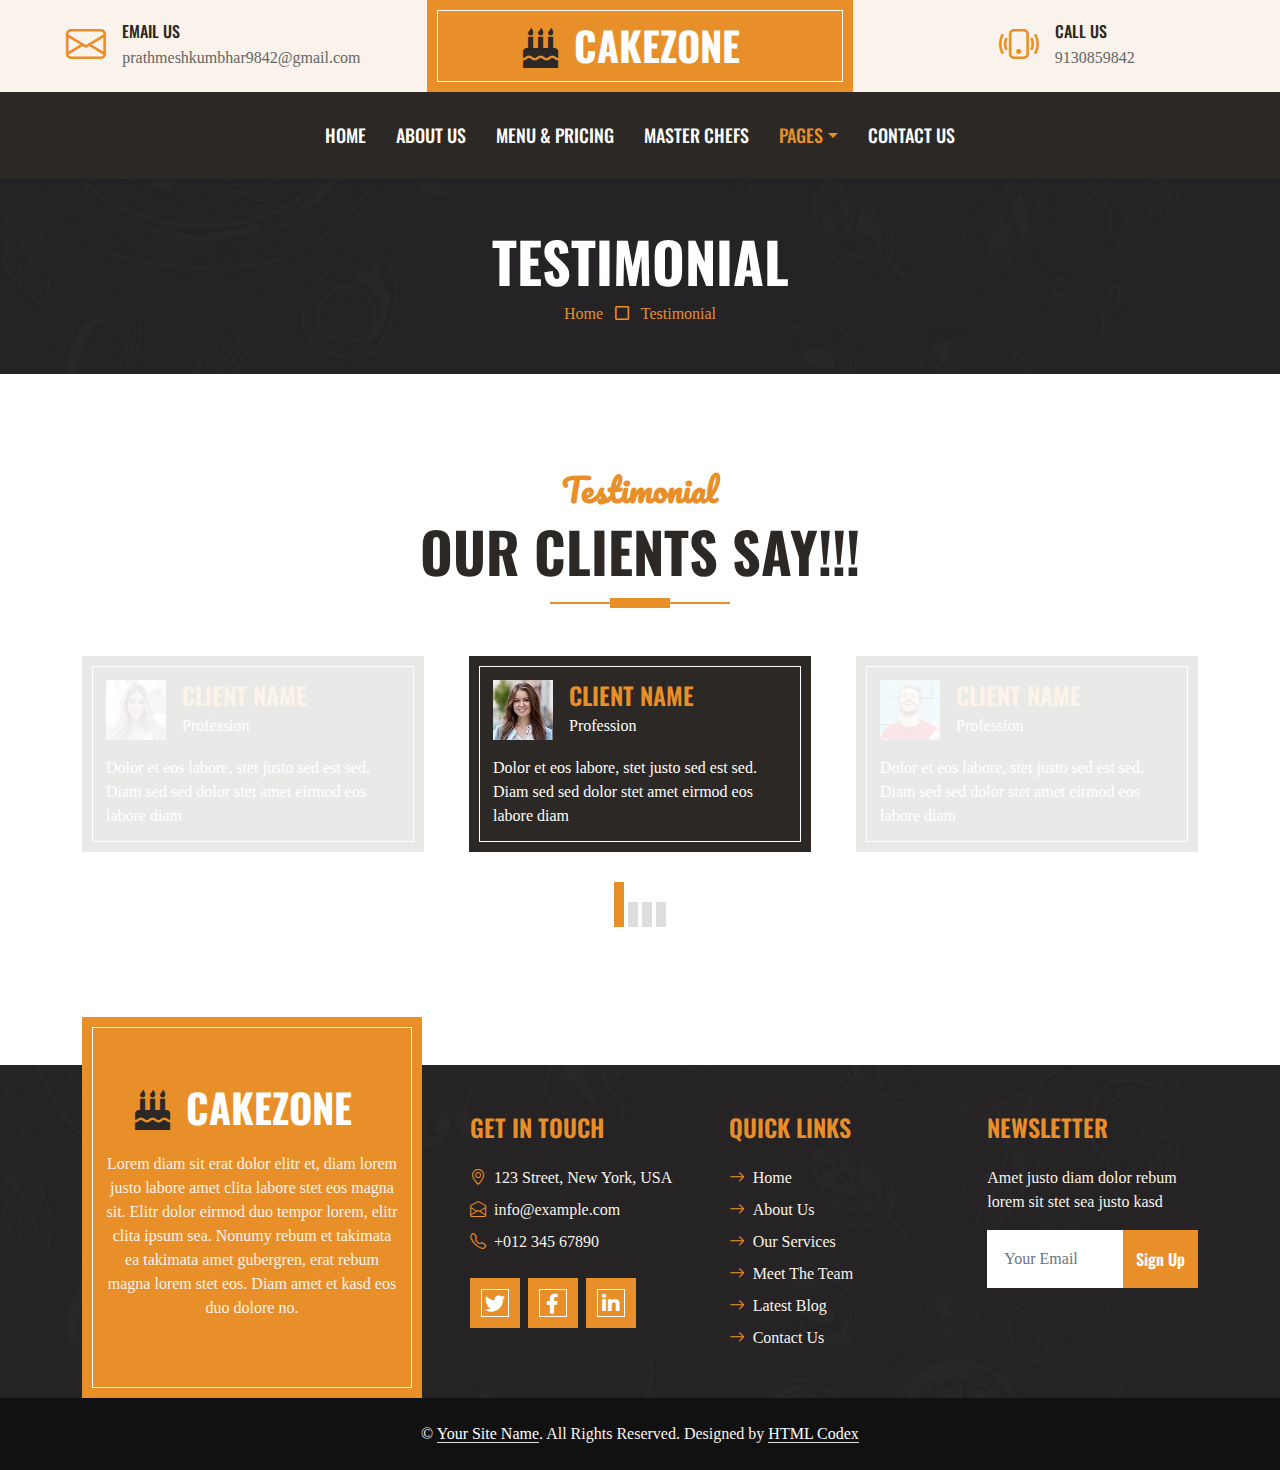
<file: testimonial.html>
<!DOCTYPE html>
<html lang="en">

<head>
    <meta charset="utf-8">
    <title>CakeZone - Cake Shop </title>
    <meta content="width=device-width, initial-scale=1.0" name="viewport">
    <meta content="Free HTML Templates" name="keywords">
    <meta content="Free HTML Templates" name="description">

    <!-- Favicon -->
    <link href="img/favicon.ico" rel="icon">

    <!-- Google Web Fonts -->
    <link rel="preconnect" href="https://fonts.googleapis.com">
    <link rel="preconnect" href="https://fonts.gstatic.com" crossorigin>
    <link href="https://fonts.googleapis.com/css2?family=Open+Sans:wght@400;600&family=Oswald:wght@500;600;700&family=Pacifico&display=swap" rel="stylesheet"> 

    <!-- Icon Font Stylesheet -->
    <link href="https://cdnjs.cloudflare.com/ajax/libs/font-awesome/5.10.0/css/all.min.css" rel="stylesheet">
    <link href="https://cdn.jsdelivr.net/npm/bootstrap-icons@1.4.1/font/bootstrap-icons.css" rel="stylesheet">

    <!-- Libraries Stylesheet -->
    <link href="lib/owlcarousel/assets/owl.carousel.min.css" rel="stylesheet">

    <!-- Customized Bootstrap Stylesheet -->
    <link href="css/bootstrap.min.css" rel="stylesheet">

    <!-- Template Stylesheet -->
    <link href="css/style.css" rel="stylesheet">
</head>

<body>
    <!-- Topbar Start -->
    <div class="container-fluid px-0 d-none d-lg-block">
        <div class="row gx-0">
            <div class="col-lg-4 text-center bg-secondary py-3">
                <div class="d-inline-flex align-items-center justify-content-center">
                    <i class="bi bi-envelope fs-1 text-primary me-3"></i>
                    <div class="text-start">
                        <h6 class="text-uppercase mb-1">Email Us</h6>
                        <span>prathmeshkumbhar9842@gmail.com</span>
                    </div>
                </div>
            </div>
            <div class="col-lg-4 text-center bg-primary border-inner py-3">
                <div class="d-inline-flex align-items-center justify-content-center">
                    <a href="index.html" class="navbar-brand">
                        <h1 class="m-0 text-uppercase text-white"><i class="fa fa-birthday-cake fs-1 text-dark me-3"></i>CakeZone</h1>
                    </a>
                </div>
            </div>
            <div class="col-lg-4 text-center bg-secondary py-3">
                <div class="d-inline-flex align-items-center justify-content-center">
                    <i class="bi bi-phone-vibrate fs-1 text-primary me-3"></i>
                    <div class="text-start">
                        <h6 class="text-uppercase mb-1">Call Us</h6>
                        <span>9130859842</span>
                    </div>
                </div>
            </div>
        </div>
    </div>
    <!-- Topbar End -->


    <!-- Navbar Start -->
    <nav class="navbar navbar-expand-lg bg-dark navbar-dark shadow-sm py-3 py-lg-0 px-3 px-lg-0">
        <a href="index.html" class="navbar-brand d-block d-lg-none">
            <h1 class="m-0 text-uppercase text-white"><i class="fa fa-birthday-cake fs-1 text-primary me-3"></i>CakeZone</h1>
        </a>
        <button class="navbar-toggler" type="button" data-bs-toggle="collapse" data-bs-target="#navbarCollapse">
            <span class="navbar-toggler-icon"></span>
        </button>
        <div class="collapse navbar-collapse" id="navbarCollapse">
            <div class="navbar-nav ms-auto mx-lg-auto py-0">
                <a href="index.html" class="nav-item nav-link">Home</a>
                <a href="about.html" class="nav-item nav-link">About Us</a>
                <a href="menu.html" class="nav-item nav-link">Menu & Pricing</a>
                <a href="team.html" class="nav-item nav-link">Master Chefs</a>
                <div class="nav-item dropdown">
                    <a href="#" class="nav-link dropdown-toggle active" data-bs-toggle="dropdown">Pages</a>
                    <div class="dropdown-menu m-0">
                        <a href="service.html" class="dropdown-item">Our Service</a>
                        <a href="testimonial.html" class="dropdown-item active">Testimonial</a>
                    </div>
                </div>
                <a href="contact.html" class="nav-item nav-link">Contact Us</a>
            </div>
        </div>
    </nav>
    <!-- Navbar End -->


    <!-- Page Header Start -->
    <div class="container-fluid bg-dark bg-img p-5 mb-5">
        <div class="row">
            <div class="col-12 text-center">
                <h1 class="display-4 text-uppercase text-white">Testimonial</h1>
                <a href="">Home</a>
                <i class="far fa-square text-primary px-2"></i>
                <a href="">Testimonial</a>
            </div>
        </div>
    </div>
    <!-- Page Header End -->


    <!-- Testimonial Start -->
    <div class="container-fluid py-5">
        <div class="container">
            <div class="section-title position-relative text-center mx-auto mb-5 pb-3" style="max-width: 600px;">
                <h2 class="text-primary font-secondary">Testimonial</h2>
                <h1 class="display-4 text-uppercase">Our Clients Say!!!</h1>
            </div>
            <div class="owl-carousel testimonial-carousel">
                <div class="testimonial-item bg-dark text-white border-inner p-4">
                    <div class="d-flex align-items-center mb-3">
                        <img class="img-fluid flex-shrink-0" src="img/testimonial-1.jpg" style="width: 60px; height: 60px;">
                        <div class="ps-3">
                            <h4 class="text-primary text-uppercase mb-1">Client Name</h4>
                            <span>Profession</span>
                        </div>
                    </div>
                    <p class="mb-0">Dolor et eos labore, stet justo sed est sed. Diam sed sed dolor stet amet eirmod eos labore diam
                    </p>
                </div>
                <div class="testimonial-item bg-dark text-white border-inner p-4">
                    <div class="d-flex align-items-center mb-3">
                        <img class="img-fluid flex-shrink-0" src="img/testimonial-2.jpg" style="width: 60px; height: 60px;">
                        <div class="ps-3">
                            <h4 class="text-primary text-uppercase mb-1">Client Name</h4>
                            <span>Profession</span>
                        </div>
                    </div>
                    <p class="mb-0">Dolor et eos labore, stet justo sed est sed. Diam sed sed dolor stet amet eirmod eos labore diam
                    </p>
                </div>
                <div class="testimonial-item bg-dark text-white border-inner p-4">
                    <div class="d-flex align-items-center mb-3">
                        <img class="img-fluid flex-shrink-0" src="img/testimonial-3.jpg" style="width: 60px; height: 60px;">
                        <div class="ps-3">
                            <h4 class="text-primary text-uppercase mb-1">Client Name</h4>
                            <span>Profession</span>
                        </div>
                    </div>
                    <p class="mb-0">Dolor et eos labore, stet justo sed est sed. Diam sed sed dolor stet amet eirmod eos labore diam
                    </p>
                </div>
                <div class="testimonial-item bg-dark text-white border-inner p-4">
                    <div class="d-flex align-items-center mb-3">
                        <img class="img-fluid flex-shrink-0" src="img/testimonial-4.jpg" style="width: 60px; height: 60px;">
                        <div class="ps-3">
                            <h4 class="text-primary text-uppercase mb-1">Client Name</h4>
                            <span>Profession</span>
                        </div>
                    </div>
                    <p class="mb-0">Dolor et eos labore, stet justo sed est sed. Diam sed sed dolor stet amet eirmod eos labore diam
                    </p>
                </div>
            </div>
        </div>
    </div>
    <!-- Testimonial End -->


    <!-- Footer Start -->
    <div class="container-fluid bg-dark bg-img text-secondary" style="margin-top: 90px">
        <div class="container">
            <div class="row gx-5">
                <div class="col-lg-4 col-md-6 mt-lg-n5">
                    <div class="d-flex flex-column align-items-center justify-content-center text-center h-100 bg-primary border-inner p-4">
                        <a href="index.html" class="navbar-brand">
                            <h1 class="m-0 text-uppercase text-white"><i class="fa fa-birthday-cake fs-1 text-dark me-3"></i>CakeZone</h1>
                        </a>
                        <p class="mt-3">Lorem diam sit erat dolor elitr et, diam lorem justo labore amet clita labore stet eos magna sit. Elitr dolor eirmod duo tempor lorem, elitr clita ipsum sea. Nonumy rebum et takimata ea takimata amet gubergren, erat rebum magna lorem stet eos. Diam amet et kasd eos duo dolore no.</p>
                    </div>
                </div>
                <div class="col-lg-8 col-md-6">
                    <div class="row gx-5">
                        <div class="col-lg-4 col-md-12 pt-5 mb-5">
                            <h4 class="text-primary text-uppercase mb-4">Get In Touch</h4>
                            <div class="d-flex mb-2">
                                <i class="bi bi-geo-alt text-primary me-2"></i>
                                <p class="mb-0">123 Street, New York, USA</p>
                            </div>
                            <div class="d-flex mb-2">
                                <i class="bi bi-envelope-open text-primary me-2"></i>
                                <p class="mb-0">info@example.com</p>
                            </div>
                            <div class="d-flex mb-2">
                                <i class="bi bi-telephone text-primary me-2"></i>
                                <p class="mb-0">+012 345 67890</p>
                            </div>
                            <div class="d-flex mt-4">
                                <a class="btn btn-lg btn-primary btn-lg-square border-inner rounded-0 me-2" href="#"><i class="fab fa-twitter fw-normal"></i></a>
                                <a class="btn btn-lg btn-primary btn-lg-square border-inner rounded-0 me-2" href="#"><i class="fab fa-facebook-f fw-normal"></i></a>
                                <a class="btn btn-lg btn-primary btn-lg-square border-inner rounded-0 me-2" href="#"><i class="fab fa-linkedin-in fw-normal"></i></a>
                            </div>
                        </div>
                        <div class="col-lg-4 col-md-12 pt-0 pt-lg-5 mb-5">
                            <h4 class="text-primary text-uppercase mb-4">Quick Links</h4>
                            <div class="d-flex flex-column justify-content-start">
                                <a class="text-secondary mb-2" href="#"><i class="bi bi-arrow-right text-primary me-2"></i>Home</a>
                                <a class="text-secondary mb-2" href="#"><i class="bi bi-arrow-right text-primary me-2"></i>About Us</a>
                                <a class="text-secondary mb-2" href="#"><i class="bi bi-arrow-right text-primary me-2"></i>Our Services</a>
                                <a class="text-secondary mb-2" href="#"><i class="bi bi-arrow-right text-primary me-2"></i>Meet The Team</a>
                                <a class="text-secondary mb-2" href="#"><i class="bi bi-arrow-right text-primary me-2"></i>Latest Blog</a>
                                <a class="text-secondary" href="#"><i class="bi bi-arrow-right text-primary me-2"></i>Contact Us</a>
                            </div>
                        </div>
                        <div class="col-lg-4 col-md-12 pt-0 pt-lg-5 mb-5">
                            <h4 class="text-primary text-uppercase mb-4">Newsletter</h4>
                            <p>Amet justo diam dolor rebum lorem sit stet sea justo kasd</p>
                            <form action="">
                                <div class="input-group">
                                    <input type="text" class="form-control border-white p-3" placeholder="Your Email">
                                    <button class="btn btn-primary">Sign Up</button>
                                </div>
                            </form>
                        </div>
                    </div>
                </div>
            </div>
        </div>
    </div>
    <div class="container-fluid text-secondary py-4" style="background: #111111;">
        <div class="container text-center">
            <p class="mb-0">&copy; <a class="text-white border-bottom" href="#">Your Site Name</a>. All Rights Reserved. Designed by <a class="text-white border-bottom" href="https://htmlcodex.com">HTML Codex</a></p>
        </div>
    </div>
    <!-- Footer End -->


    <!-- Back to Top -->
    <a href="#" class="btn btn-primary border-inner py-3 fs-4 back-to-top"><i class="bi bi-arrow-up"></i></a>


    <!-- JavaScript Libraries -->
    <script src="https://code.jquery.com/jquery-3.4.1.min.js"></script>
    <script src="https://cdn.jsdelivr.net/npm/bootstrap@5.0.0/dist/js/bootstrap.bundle.min.js"></script>
    <script src="lib/easing/easing.min.js"></script>
    <script src="lib/waypoints/waypoints.min.js"></script>
    <script src="lib/counterup/counterup.min.js"></script>
    <script src="lib/owlcarousel/owl.carousel.min.js"></script>

    <!-- Template Javascript -->
    <script src="js/main.js"></script>
</body>

</html>
</file>
<file: css/style.css>
:root {
    --primary: #E88F2A;
    --secondary: #FAF3EB;
    --light: #FFFFFF;
    --dark: #2B2825;
}

.font-secondary {
    font-family: 'Pacifico', cursive;
}

h1,
h2,
.font-weight-bold {
    font-weight: 700 !important;
}

h3,
h4,
.font-weight-semi-bold {
    font-weight: 600 !important;
}

h5,
h6,
.font-weight-medium {
    font-weight: 500 !important;
}

.btn {
    font-family: 'Oswald', sans-serif;
    font-weight: 600;
    transition: .5s;
}

.btn-primary {
    color: #FFFFFF;
}

.border-inner {
    position: relative;
}

.border-inner * {
    position: relative;
    z-index: 1;
}

.border-inner::before {
    position: absolute;
    content: "";
    top: 10px;
    right: 10px;
    bottom: 10px;
    left: 10px;
    background: none;
    border: 1px solid var(--light);
    z-index: 0;
}

.btn-square {
    width: 40px;
    height: 40px;
}

.btn-sm-square {
    width: 30px;
    height: 30px;
}

.btn-lg-square {
    width: 50px;
    height: 50px;
}

.btn-square,
.btn-sm-square,
.btn-lg-square {
    padding-left: 0;
    padding-right: 0;
    text-align: center;
}

.back-to-top {
    position: fixed;
    display: none;
    right: 30px;
    bottom: 0;
    border-radius: 0;
    z-index: 99;
}

.navbar-dark .navbar-nav .nav-link {
    font-family: 'Oswald', sans-serif;
    padding: 30px 15px;
    font-size: 18px;
    font-weight: 500;
    text-transform: uppercase;
    color: var(--light);
    outline: none;
    transition: .5s;
}

.sticky-top.navbar-dark .navbar-nav .nav-link {
    padding: 20px 15px;
}

.navbar-dark .navbar-nav .nav-link:hover,
.navbar-dark .navbar-nav .nav-link.active {
    color: var(--primary);
}

@media (max-width: 991.98px) {
    .navbar-dark .navbar-nav .nav-link  {
        padding: 10px 0;
    }
}

.hero-header {
    background: url(../img/hero.jpg) top right no-repeat;
    background-size: cover;
}

.btn-play {
    position: relative;
    display: block;
    box-sizing: content-box;
    width: 16px;
    height: 26px;
    border-radius: 100%;
    border: none;
    outline: none !important;
    padding: 18px 20px 20px 28px;
    background: #FFFFFF;
}

.btn-play:before {
    content: "";
    position: absolute;
    z-index: 0;
    left: 50%;
    top: 50%;
    transform: translateX(-50%) translateY(-50%);
    display: block;
    width: 60px;
    height: 60px;
    background: #FFFFFF;
    border-radius: 100%;
    animation: pulse-border 1500ms ease-out infinite;
}

.btn-play:after {
    content: "";
    position: absolute;
    z-index: 1;
    left: 50%;
    top: 50%;
    transform: translateX(-50%) translateY(-50%);
    display: block;
    width: 60px;
    height: 60px;
    background: #FFFFFF;
    border-radius: 100%;
    transition: all 200ms;
}

.btn-play span {
    display: block;
    position: relative;
    z-index: 3;
    width: 0;
    height: 0;
    left: -1px;
    border-left: 16px solid var(--primary);
    border-top: 11px solid transparent;
    border-bottom: 11px solid transparent;
}

@keyframes pulse-border {
    0% {
        transform: translateX(-50%) translateY(-50%) translateZ(0) scale(1);
        opacity: 1;
    }

    100% {
        transform: translateX(-50%) translateY(-50%) translateZ(0) scale(2);
        opacity: 0;
    }
}

#videoModal .modal-dialog {
    position: relative;
    max-width: 800px;
    margin: 60px auto 0 auto;
}

#videoModal .modal-body {
    position: relative;
    padding: 0px;
}

#videoModal .close {
    position: absolute;
    width: 30px;
    height: 30px;
    right: 0px;
    top: -30px;
    z-index: 999;
    font-size: 30px;
    font-weight: normal;
    color: #FFFFFF;
    background: #000000;
    opacity: 1;
}

.section-title::before {
    position: absolute;
    content: "";
    width: 60px;
    height: 10px;
    left: 50%;
    bottom: 0;
    margin-left: -30px;
    background: var(--primary);
}

.section-title::after {
    position: absolute;
    content: "";
    width: 180px;
    height: 2px;
    left: 50%;
    bottom: 4px;
    margin-left: -90px;
    background: var(--primary);
}

.service::after,
.contact::after {
    position: absolute;
    content: "";
    width: 100%;
    height: calc(100% - 45px);
    top: 135px;
    left: 0;
    background: linear-gradient(rgba(43, 40, 37, .9), rgba(43, 40, 37, .9)), url(../img/service.jpg) center center no-repeat;
    background-size: cover;
    z-index: -1;
}

.contact::after {
    background: linear-gradient(rgba(43, 40, 37, .5), rgba(43, 40, 37, .5)), url(../img/bg.jpg) center center no-repeat;
    background-size: cover;
}

.bg-offer {
    background: linear-gradient(rgba(43, 40, 37, .9), rgba(43, 40, 37, .9)), url(../img/offer.jpg) center center no-repeat;
    background-size: cover;
}

.team-item img {
    transition: .5s;
}

.team-item:hover img {
    transform: scale(1.1);
    filter: blur(5px)
}

.team-item .team-overlay {
    transition: .5s;
    opacity: 0;
}

.team-item:hover .team-overlay {
    opacity: 1;
}

.testimonial-carousel .owl-dots {
    height: 45px;
    margin-top: 30px;
    display: flex;
    align-items: flex-end;
    justify-content: center;
}

.testimonial-carousel .owl-dot {
    position: relative;
    display: inline-block;
    margin: 0 2px;
    width: 10px;
    height: 25px;
    background: #DDDDDD;
    transition: .5s;
}

.testimonial-carousel .owl-dot.active {
    height: 45px;
    background: var(--primary);
}

.testimonial-carousel .owl-item .testimonial-item {
    opacity: .1;
    transition: .5s;
}

.testimonial-carousel .owl-item.center .testimonial-item {
    opacity: 1;
}

.bg-img {
    background: linear-gradient(rgba(43, 40, 37, .5), rgba(43, 40, 37, .5)), url(../img/bg.jpg) center center no-repeat;
    background-size: cover;
}
</file>
